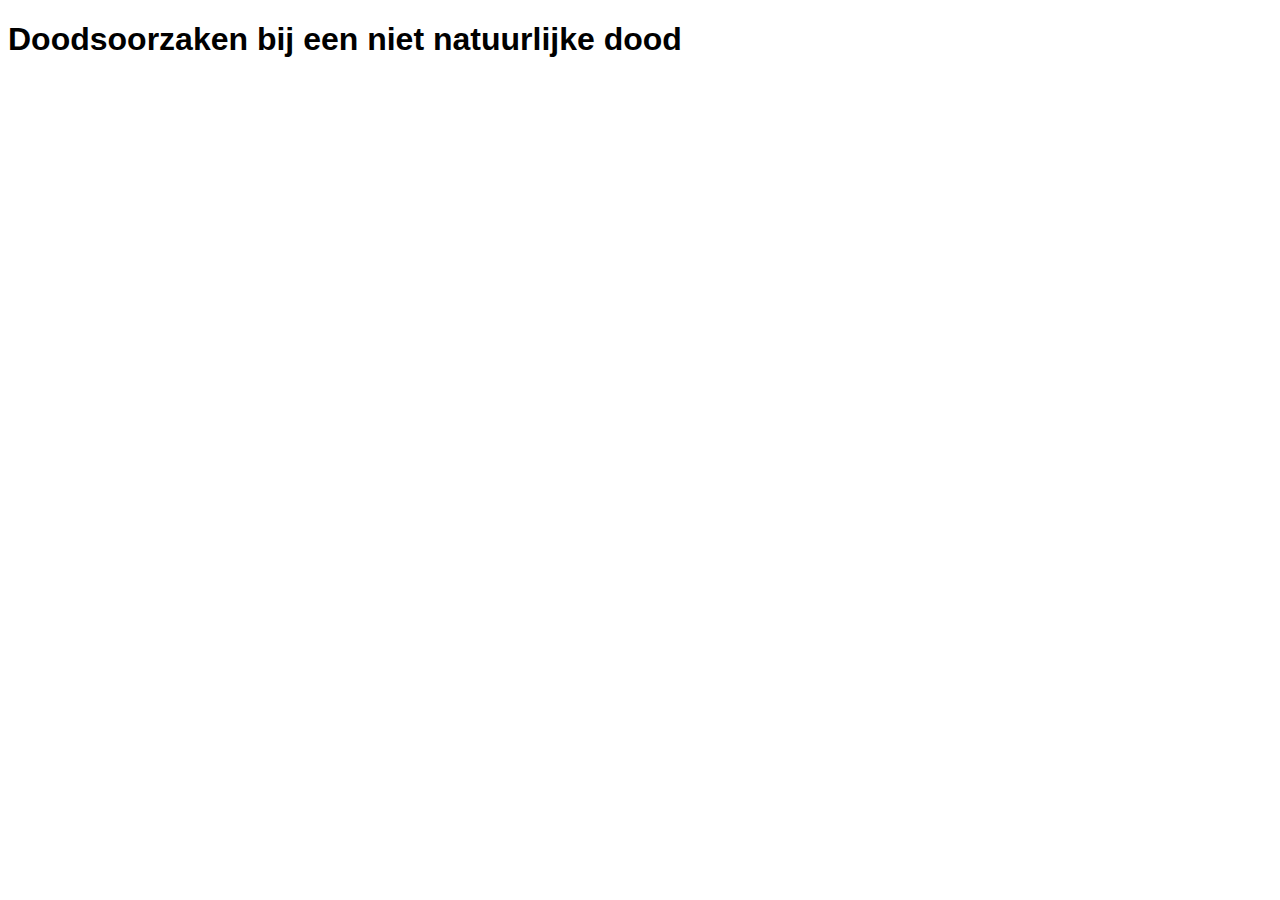
<file: Data programmeren/D3 Dood/index.html>
<!doctype html>
<html>
<head>
<meta charset="utf-8">
<title>Niet natuurlijke dood</title>
<style>

.node {
  fill: #ddd;
  stroke: #fff;
}

.label {
  font: 12px sans-serif;
  text-anchor: middle;
}

h1 {
	font-family: Tahoma, Geneva, sans-serif;
}

</style>
<script src="http://ajax.googleapis.com/ajax/libs/jquery/1.10.2/jquery.min.js" ></script>
<script src="http://baijs.nl/tinyscrollbar/js/jquery.tinyscrollbar.js"></script>
</head>

<body>
<h1>Doodsoorzaken bij een niet natuurlijke dood</h1>
<script src="http://d3js.org/d3.v3.min.js"></script>
<script type="text/javascript">
		var width = 10000,
			height = 500;
		
		var color = d3.scale.category10();
		
		var svg = d3.select("body").append("svg")
			.attr("width", width)
			.attr("height", height);
		
		var partition = d3.layout.partition()
			.size([width, height])
			.value(function(d) {  console.log(d.gegevens.Waarde); return d.gegevens.Waarde; });
	
		
		d3.json("dood.json", function(error, data) {
		  var nodes = partition.nodes(data);
			
		  svg.selectAll(".node")
			  .data(nodes)
			.enter().append("rect")
			  .attr("class", "node")
			  .attr("x", function(d) { return d.x; })
			  .attr("y", function(d) { return d.y; })
			  .attr("width", function(d) { return d.dx; })
			  .attr("height", function(d) { return d.dy; })
			  .style("fill", function(d, i) {  for(var key in nodes[i].gegevens) {
			
    var value = nodes[i].gegevens["Onderwerpen_3"];
	return color(value);
};   });
		
		  svg.selectAll(".label")
			  .data(nodes.filter(function(d) { return d.dx > 15; }))
			.enter().append("text")
			  .attr("class", "label")
			  .attr("dy", ".35em")
			  .attr("transform", function(d) { return "translate(" + (d.x + d.dx / 2) + "," + (d.y + d.dy / 2) + ")rotate(90)"; })
			  .text(function(d, i) { for(var key in nodes[i].gegevens) {
    var value = nodes[i].gegevens[key];
	if (key == "Onderwerpen_3") {
	return value;
	}
}; });

svg.selectAll(".label2")
			  .data(nodes.filter(function(d) { return d.dx > 30; }))
			.enter().append("text")
			  .attr("class", "label")
			  .attr("dy", "10em")
			  .attr("transform", function(d) { return "translate(" + (d.x + d.dx / 2) + "," + (d.y + d.dy / 2) + ")rotate(0)"; })
			  .text(function(d, i) { for(var key in nodes[i].gegevens) {
    var value = nodes[i].gegevens[key];
	if (key == "Perioden") {
	return value;
	}
}; });
$("svg rect:first-child").remove();

		});


		
</script>
</body>
</html>
</file>
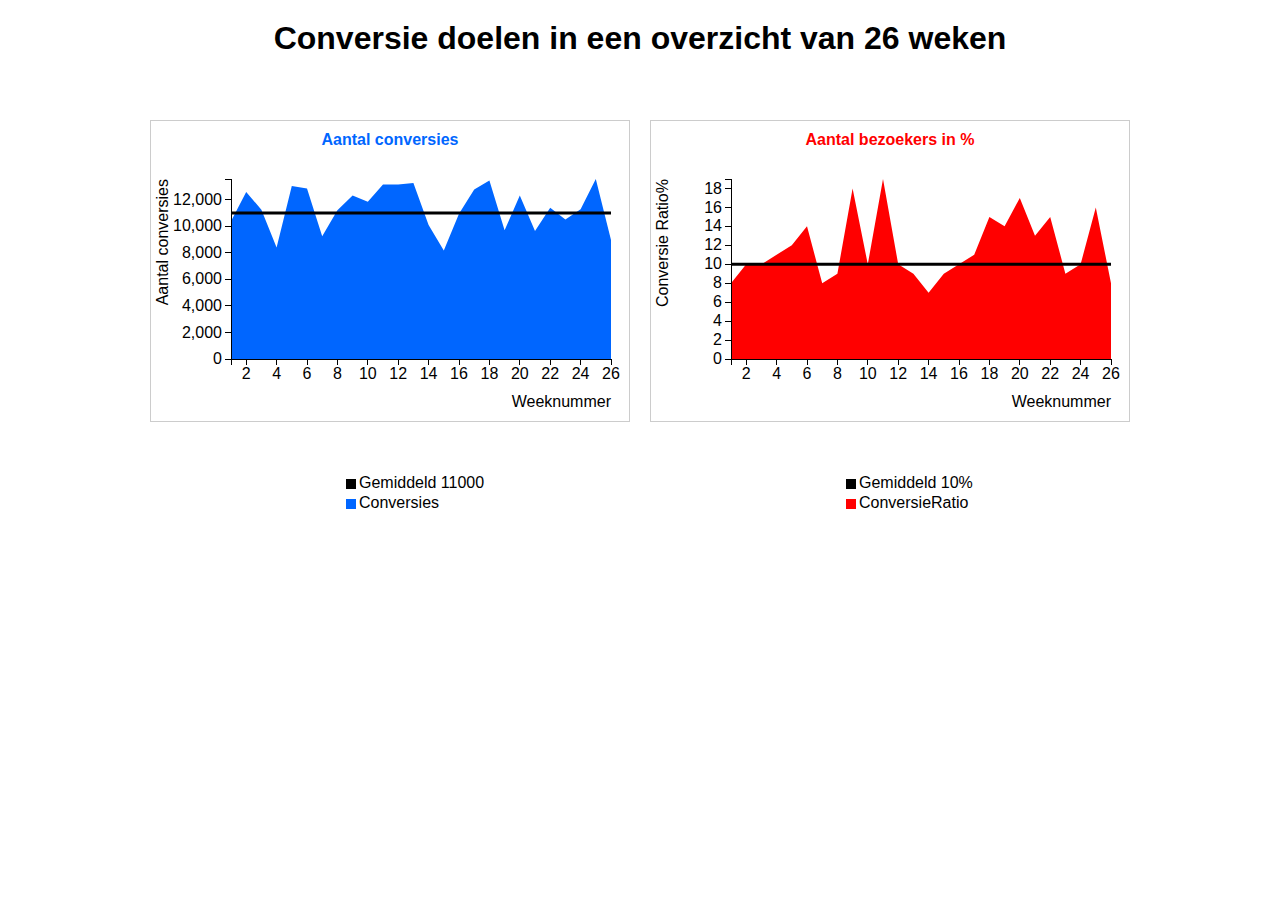
<file: Data programmeren/D3 Eindopdracht A/index.html>
<!DOCTYPE html PUBLIC "-//W3C//DTD XHTML 1.0 Transitional//EN" "http://www.w3.org/TR/xhtml1/DTD/xhtml1-transitional.dtd">
<html xmlns="http://www.w3.org/1999/xhtml">
<head>
<meta http-equiv="Content-Type" content="text/html; charset=utf-8" />
<title>3a Visualiseer Conversie Doelen</title>
<link rel="stylesheet" href="css/style.css">
<script src="js/d3.v3.min.js" charset="utf-8"></script>
<script src="js/jquery-1.10.2.min.js" charset="utf-8"></script>
<script src="js/script.js" charset="utf-8"></script>
</head>

<body>
<div id="container">
<div id="controls"><h1>Conversie doelen in een overzicht van 26 weken</h1></div>
<div id="aantal_conversies"><h1>Aantal conversies</h1><div id="conversies"></div></div>
<div id="aantal_bezoekers"><h1>Aantal bezoekers in %</h1><div id="bezoekers"></div></div>
</div>
</body>
</html>
</file>
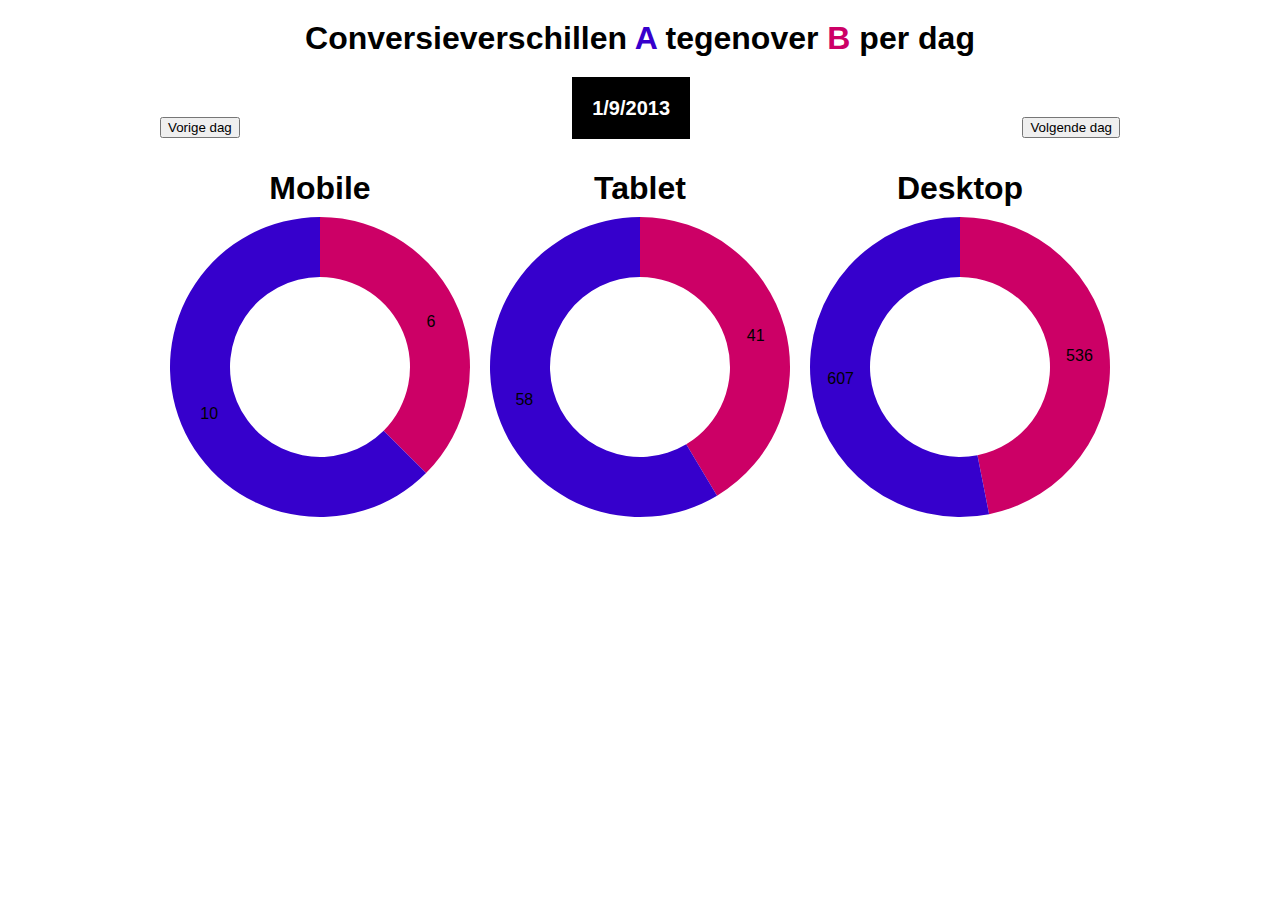
<file: Data programmeren/D3 Eindopdracht B/index.html>
<!DOCTYPE html PUBLIC "-//W3C//DTD XHTML 1.0 Transitional//EN" "http://www.w3.org/TR/xhtml1/DTD/xhtml1-transitional.dtd">
<html xmlns="http://www.w3.org/1999/xhtml">
<head>
<meta http-equiv="Content-Type" content="text/html; charset=utf-8" />
<title>3b Visualiseer A/B test data</title>
<link rel="stylesheet" href="css/style.css">
<script src="js/d3.v3.min.js" charset="utf-8"></script>
<script src="js/jquery-1.10.2.min.js" charset="utf-8"></script>
<script src="js/script.js" charset="utf-8"></script>
</head>

<body>
<div id="container">
<div id="controls"><h1>Conversieverschillen <span  style="color:#3600cc;">A</span> tegenover <span  style="color:#C06;">B</span> per dag</h1><div id="cc">
<button type="button" class="prev">Vorige dag</button>
<span class="day">1/9/2013</span>
<button type="button" class="next">Volgende dag</button>
</div>
</div>
<div id="mobile"><h1>Mobile</h1><div id="mobile_chart"></div></div>
<div id="tablet"><h1>Tablet</h1><div id="tablet_chart"></div></div>
<div id="desktop"><h1>Desktop</h1><div id="desktop_chart"></div></div>
</div>
</body>
</html>
</file>
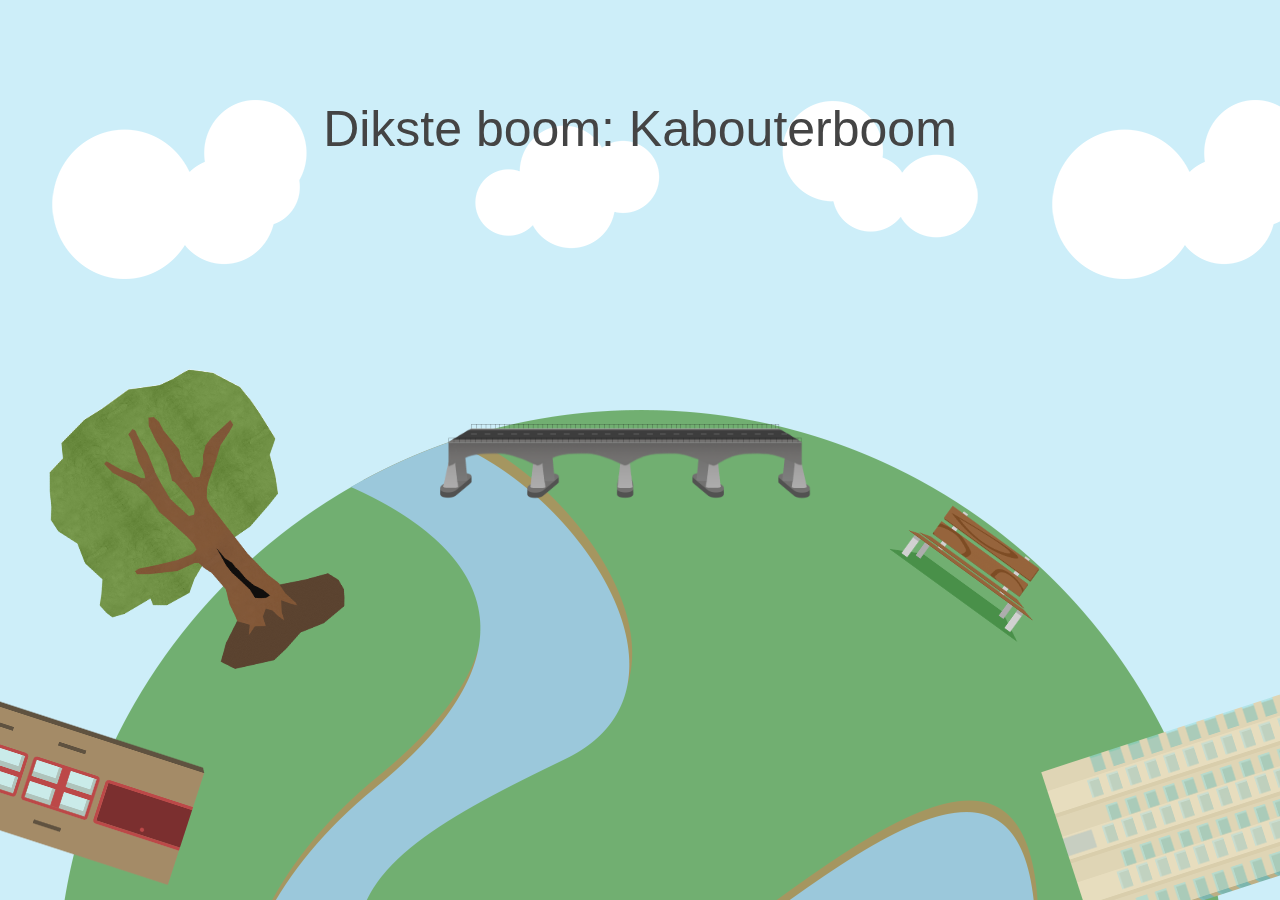
<file: Data verzamelen/Toeristische kaart/Techniek/____v2/index.html>
<!doctype html>
<head>
	<meta charset="utf-8">
	<title>Kaart</title>
	<meta name="description" content="">
	<meta name="author" content="">
	<link rel="stylesheet" href="css/style.css">
</head>
<body>
	<div class="container">
		<div class="clouds"></div>
		<div class="frame weather-clouds weather-cloudy"></div>
		<div class="frame weather-mist weather-unknown"></div>
		<div class="frame weather-rain weather-heavyRain"></div>
		<div class="frame weather-snow weather-storm"></div>
		<div class="frame weather-sun weather-sunny"></div>
		<div class="frame">
			<div class="title"></div>
			<div class="weather"></div>
			<div class="world">

				<div id="brug" class="part"></div>
				<div id="diksteBoom" class="part"></div>
				<div id="hoogsteGebouw" class="part"></div>
				<div id="kleinsteDorp" class="part"></div>
				<div id="laagstePlek" class="part"></div>
				<div id="molen" class="part"></div>
				<div id="oudsteHuis" class="part"></div>
				<div id="scheefsteToren" class="part"></div>
				<div id="smalsteHuis" class="part"></div>
				<div id="stilstePlek" class="part"></div>

			</div>
		</div>
	</div>
	<script src="js/jquery-2.0.3.min.js"></script>
	<script src="js/jquery-ui-1.10.3.min.js"></script>
	<script src="js/application.class.js"></script>
	<script src="js/script.js"></script>
</body>
</html>
</file>
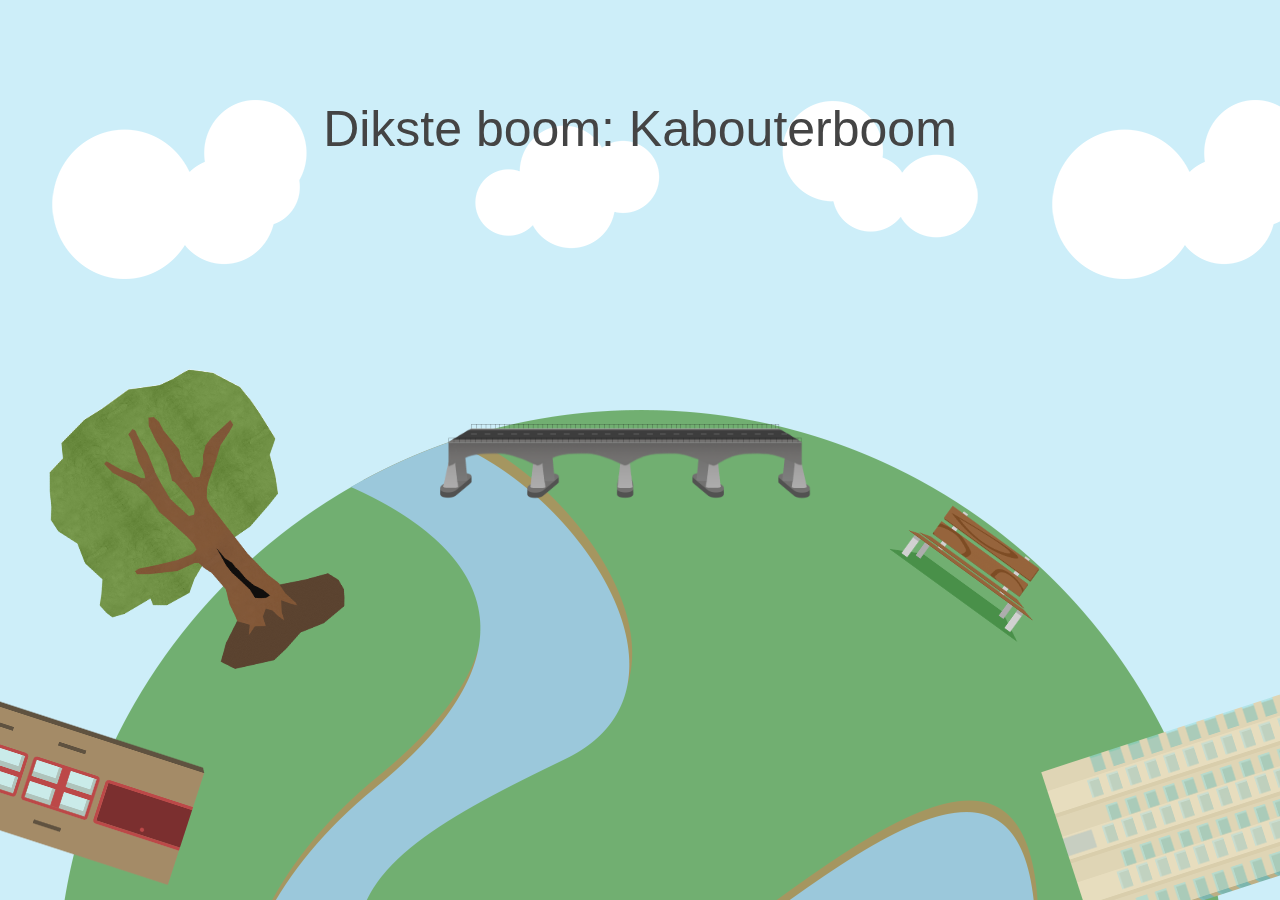
<file: Data verzamelen/Toeristische kaart/Techniek/___v2/index.html>
<!doctype html>
<head>
	<meta charset="utf-8">
	<title>Kaart</title>
	<meta name="description" content="">
	<meta name="author" content="">
	<link rel="stylesheet" href="css/style.css">
</head>
<body>
	<div class="container">
		<div class="clouds"></div>
		<div class="frame weather-clouds"></div>
		<div class="frame weather-mist"></div>
		<div class="frame weather-rain"></div>
		<div class="frame weather-snow"></div>
		<div class="frame weather-sun"></div>
		<div class="frame">
			<div class="title"></div>
			<div class="weather"></div>
			<div class="world">

				<div id="brug" class="part"></div>
				<div id="diksteBoom" class="part"></div>
				<div id="hoogsteGebouw" class="part"></div>
				<div id="kleinsteDorp" class="part"></div>
				<div id="laagstePlek" class="part"></div>
				<div id="molen" class="part"></div>
				<div id="oudsteHuis" class="part"></div>
				<div id="scheefsteToren" class="part"></div>
				<div id="smalsteHuis" class="part"></div>
				<div id="stilstePlek" class="part"></div>

			</div>
		</div>
	</div>
	<script src="js/jquery-2.0.3.min.js"></script>
	<script src="js/jquery-ui-1.10.3.min.js"></script>
	<script src="js/application.class.js"></script>
	<script src="js/script.js"></script>
</body>
</html>
</file>
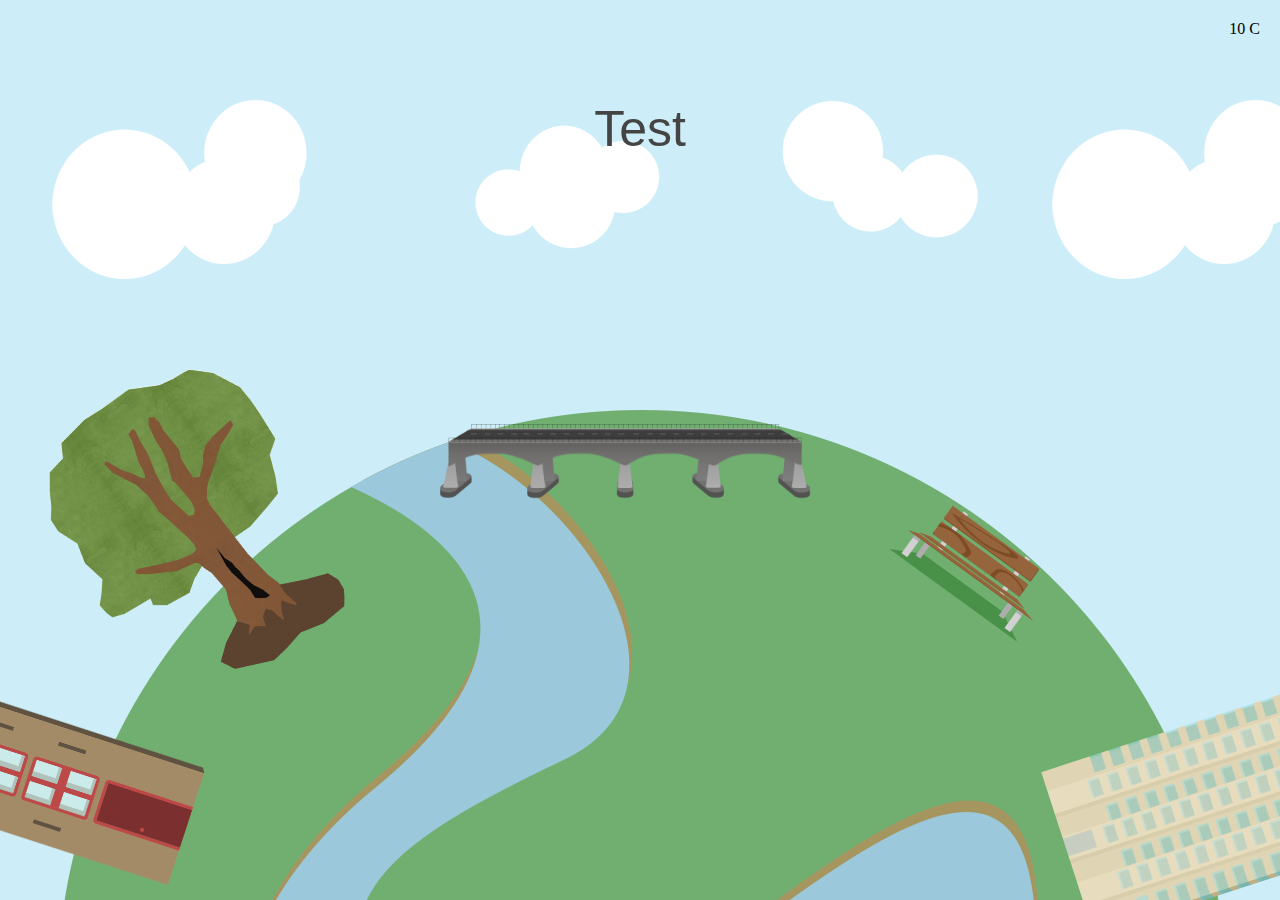
<file: Data verzamelen/Toeristische kaart/Techniek/__v2/index.html>
<!doctype html>
<head>
	<meta charset="utf-8">
	<title>Kaart</title>
	<meta name="description" content="">
	<meta name="author" content="">
	<link rel="stylesheet" href="css/style.css">
</head>
<body>
	<div class="container">
		<div class="clouds"></div>
		<div class="frame weather-clouds"></div>
		<div class="frame weather-mist"></div>
		<div class="frame weather-rain"></div>
		<div class="frame weather-snow"></div>
		<div class="frame weather-sun"></div>
		<div class="frame">
			<div class="title">Test</div>
			<div class="weather">10 C</div>
			<div class="world">

				<div id="brug" class="part"></div>
				<div id="diksteBoom" class="part"></div>
				<div id="hoogsteGebouw" class="part"></div>
				<div id="kleinsteDorp" class="part"></div>
				<div id="laagstePlek" class="part"></div>
				<div id="molen" class="part"></div>
				<div id="oudsteHuis" class="part"></div>
				<div id="scheefsteToren" class="part"></div>
				<div id="smalsteHuis" class="part"></div>
				<div id="stilstePlek" class="part"></div>

			</div>
		</div>
	</div>
	<script src="js/jquery-2.0.3.min.js"></script>
	<script src="js/jquery-ui-1.10.3.min.js"></script>
	<script src="js/data.js"></script> 
	<script src="js/application.class.js"></script>
	<script src="js/script.js"></script>
</body>
</html>
</file>
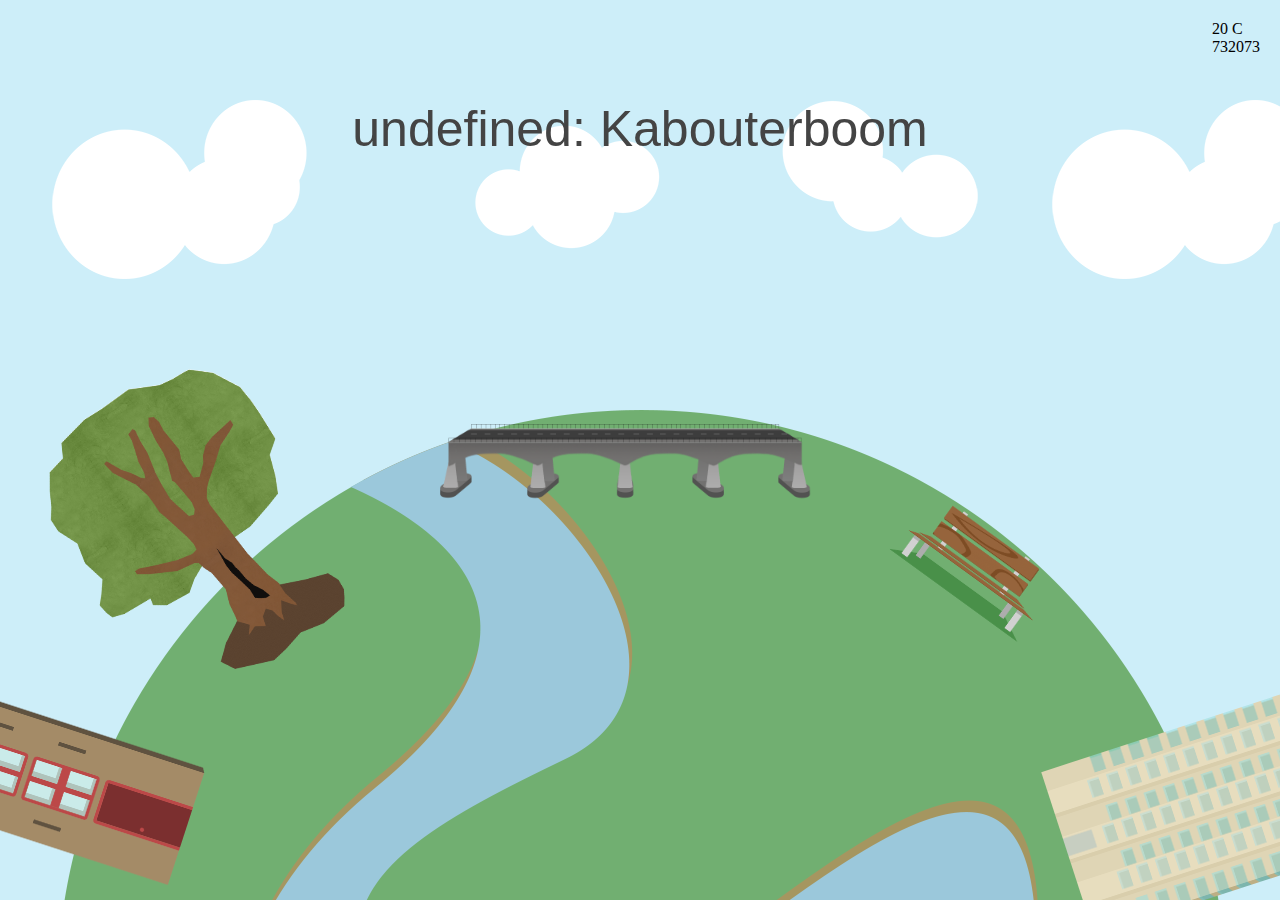
<file: Data verzamelen/Toeristische kaart/Techniek/_v2/index.html>
<!doctype html>
<head>
	<meta charset="utf-8">
	<title>Kaart</title>
	<meta name="description" content="">
	<meta name="author" content="">
	<link rel="stylesheet" href="css/style.css">
</head>
<body>
	<div class="container">
		<div class="clouds"></div>
		<div class="frame weather-clouds"></div>
		<div class="frame weather-mist"></div>
		<div class="frame weather-rain"></div>
		<div class="frame weather-snow"></div>
		<div class="frame weather-sun"></div>
		<div class="frame">
			<div class="title">Test</div>
			<div class="weather">10 C</div>
			<div class="world">

				<div id="brug" class="part"></div>
				<div id="diksteBoom" class="part"></div>
				<div id="hoogsteGebouw" class="part"></div>
				<div id="kleinsteDorp" class="part"></div>
				<div id="laagstePlek" class="part"></div>
				<div id="molen" class="part"></div>
				<div id="oudsteHuis" class="part"></div>
				<div id="scheefsteToren" class="part"></div>
				<div id="smalsteHuis" class="part"></div>
				<div id="stilstePlek" class="part"></div>

			</div>
		</div>
	</div>
	<script src="js/jquery-2.0.3.min.js"></script>
	<script src="js/jquery-ui-1.10.3.min.js"></script>
	<script src="js/application.class.js"></script>
	<script src="js/script.js"></script>
</body>
</html>
</file>
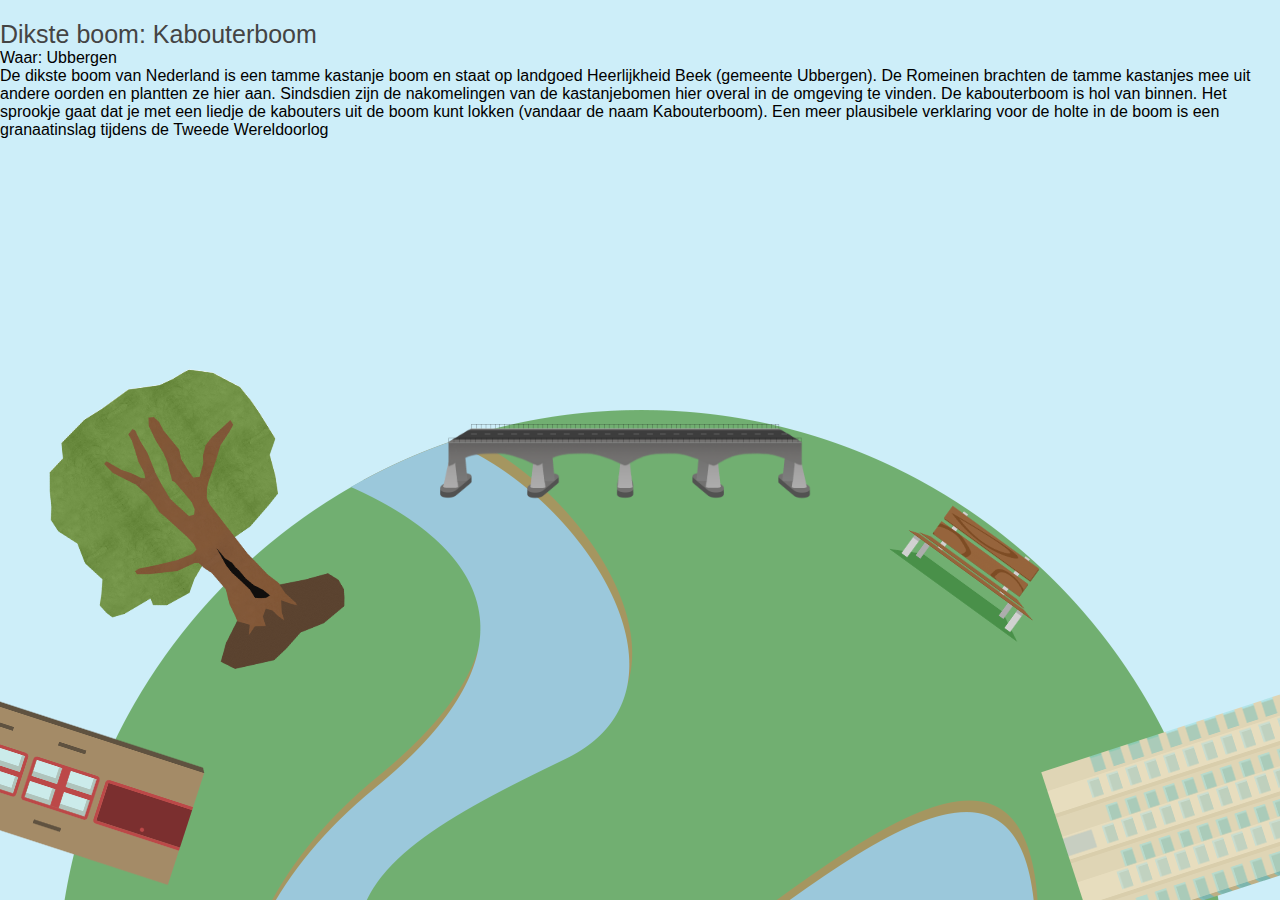
<file: Data verzamelen/Toeristische kaart/Techniek/_v3/index.html>
<!doctype html>
<head>
	<meta charset="utf-8">
	<title>Kaart</title>
	<meta name="description" content="">
	<meta name="author" content="">
	<link rel="stylesheet" href="css/style.css">
</head>
<body>
	<div class="container">
		<div class="clouds"></div>
		<div class="frame weather-clouds weather-cloudy"></div>
		<div class="frame weather-mist weather-unknown"></div>
		<div class="frame weather-rain weather-heavyRain"></div>
		<div class="frame weather-snow weather-storm"></div>
		<div class="frame weather-sun weather-sunny"></div>
		<div class="frame">
            <div class="information">
                <div class="title"></div>
                <div class="place"><span>Waar:</span></div>
                <div class="text"></div>
            </div>
			<div class="weather"></div>
			<div class="world">
				<div id="brug" class="part"></div>
				<div id="diksteBoom" class="part"></div>
				<div id="hoogsteGebouw" class="part"></div>
				<div id="kleinsteDorp" class="part"></div>
				<div id="laagstePlek" class="part"></div>
				<div id="molen" class="part"></div>
				<div id="oudsteHuis" class="part"></div>
				<div id="scheefsteToren" class="part"></div>
				<div id="smalsteHuis" class="part"></div>
				<div id="stilstePlek" class="part"></div>

			</div>
		</div>
	</div>
	<script src="js/jquery-2.0.3.min.js"></script>
	<script src="js/jquery-ui-1.10.3.min.js"></script>
	<script src="js/application.class.js"></script>
	<script src="js/script.js"></script>
</body>
</html>
</file>
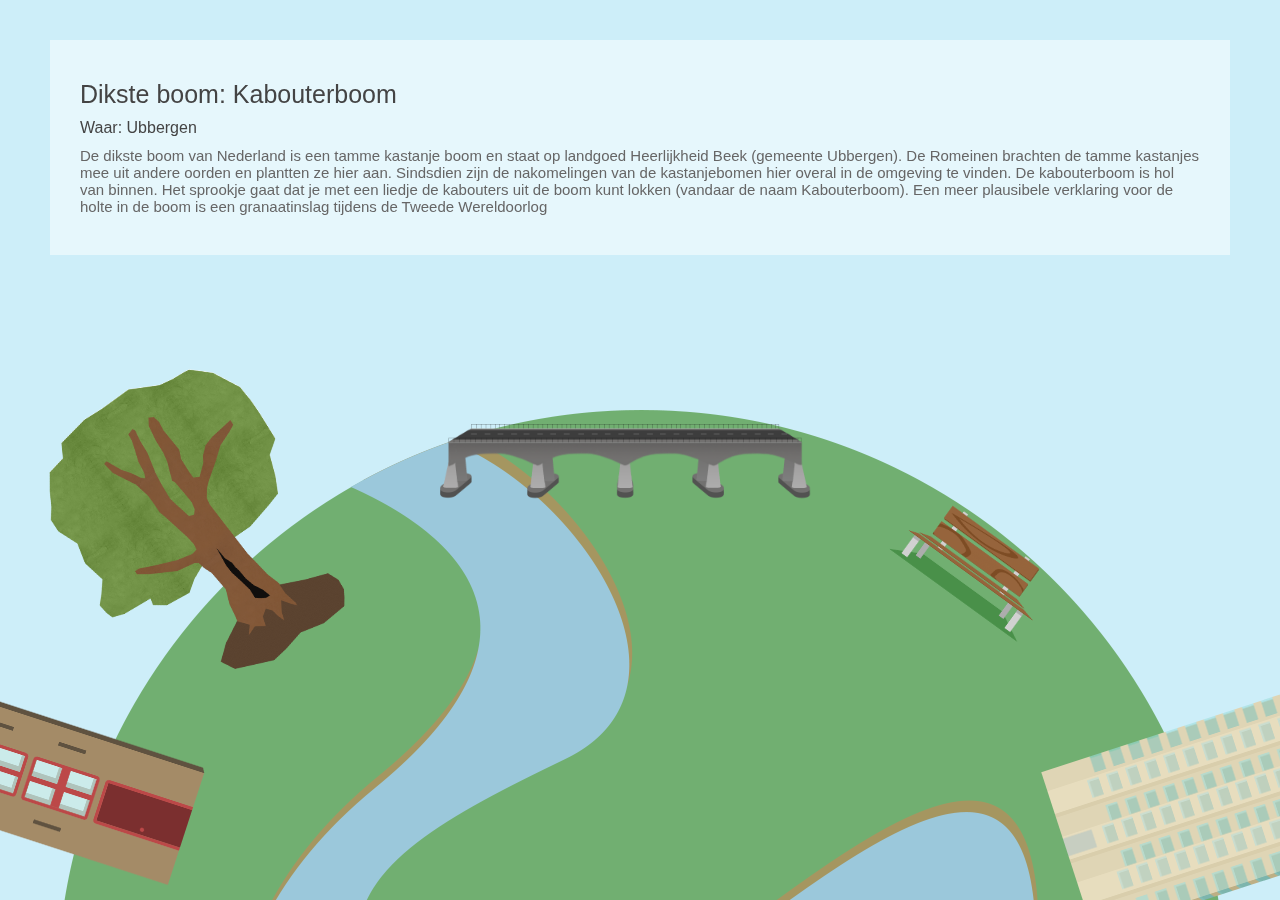
<file: Data verzamelen/Toeristische kaart/Techniek/v4/index.html>
<!doctype html>
<head>
	<meta charset="utf-8">
	<title>Kaart</title>
	<meta name="description" content="">
	<meta name="author" content="">
	<link rel="stylesheet" href="css/style.css">
</head>
<body>
	<div class="container">
		<div class="clouds"></div>
		<div class="frame weather-clouds weather-cloudy"></div>
		<div class="frame weather-mist weather-unknown"></div>
		<div class="frame weather-rain weather-heavyRain"></div>
		<div class="frame weather-snow weather-storm"></div>
		<div class="frame weather-sun weather-sunny"></div>
		<div class="frame">
            <div class="information">
				<div class="shape">
					<div class="title"></div>
					<div class="place"></div>
					<div class="text"></div>
					<div class="weather"></div>
				</div>
            </div>
			<div class="world">
				<div id="brug" class="part"></div>
				<div id="diksteBoom" class="part"></div>
				<div id="hoogsteGebouw" class="part"></div>
				<div id="kleinsteDorp" class="part"></div>
				<div id="laagstePlek" class="part"></div>
				<div id="molen" class="part"></div>
				<div id="oudsteHuis" class="part"></div>
				<div id="scheefsteToren" class="part"></div>
				<div id="smalsteHuis" class="part"></div>
				<div id="stilstePlek" class="part"></div>

			</div>
		</div>
	</div>
	<script src="js/jquery-2.0.3.min.js"></script>
	<script src="js/jquery-ui-1.10.3.min.js"></script>
	<script src="js/application.class.js"></script>
	<script src="js/script.js"></script>
</body>
</html>
</file>
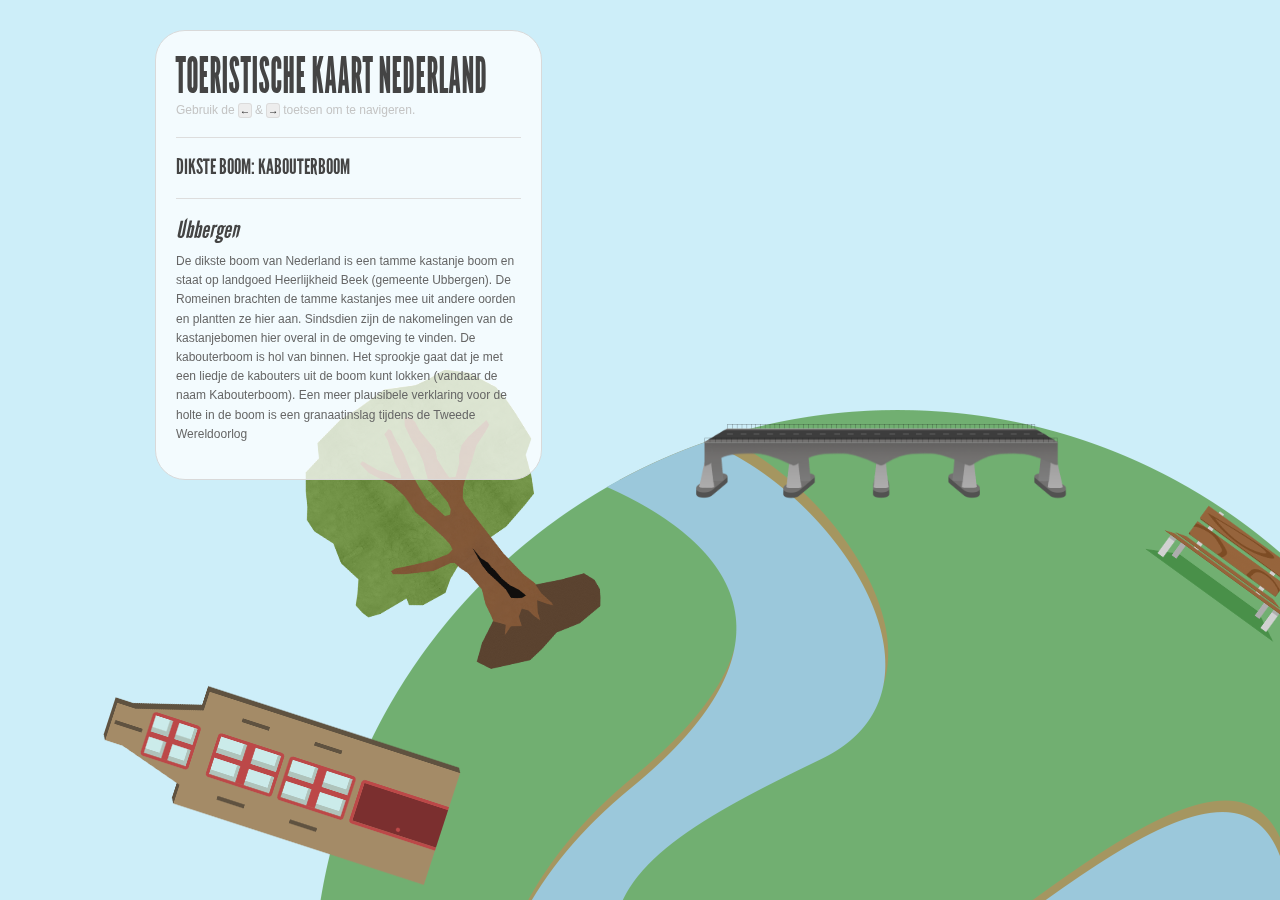
<file: Data verzamelen/Toeristische kaart/Techniek/v5/index.html>
<!DOCTYPE html>
<!--[if IE 8]>
<html class="no-js lt-ie9" lang="en"> <![endif]-->
<!--[if gt IE 8]><!-->
<html class="no-js" lang="en"> <!--<![endif]-->

<head>
    <meta charset="utf-8">
    <title>Toeristische kaart Nederland | Data</title>

    <meta name="description" content="">
    <meta name="keywords" content="">
    <meta name="HandheldFriendly" content="True">
    <meta name="MobileOptimized" content="320">
    <meta name="viewport" content="width=device-width, initial-scale=1, maximum-scale=1, user-scalable=no"/>
    <meta http-equiv="cleartype" content="on">

    <!-- iOS -->
    <meta name="apple-mobile-web-app-capable" content="yes">
    <meta name="apple-mobile-web-app-status-bar-style" content="black">
    <meta name="apple-mobile-web-app-title" content="Kaart">

    <!-- iPhone -->
    <link href="img/touch/apple-touch-icon-57x57-precomposed.png" sizes="57x57" rel="apple-touch-icon">
    <link href="img/startup/startup.png"
          media="(device-width: 320px) and (device-height: 480px)
                    and (-webkit-device-pixel-ratio: 1)"
          rel="apple-touch-startup-image">

    <!-- iPhone (Retina) -->
    <link href="img/touch/apple-touch-icon-114x114-precomposed.png" sizes="114x114" rel="apple-touch-icon">
    <link href="img/startup/startup-retina.png"
          media="(device-width: 320px) and (device-height: 480px)
                    and (-webkit-device-pixel-ratio: 2)"
          rel="apple-touch-startup-image">

    <!-- iPhone (Retina) iOS 7 -->
    <link rel="apple-touch-icon" href="img/touch/apple-touch-icon-120x120-precomposed.png" sizes="120x120">

    <!-- iPhone 5 -->
    <link href="img/startup/startup-retina-4in.png"
          media="(device-width: 320px) and (device-height: 568px)
                    and (-webkit-device-pixel-ratio: 2)"
          rel="apple-touch-startup-image">

    <!-- iPad -->
    <link href="img/touch/apple-touch-icon-72x72-precomposed.png" sizes="72x72" rel="apple-touch-icon">
    <link href="img/startup/startup-tablet-portrait.png"
          media="(device-width: 768px) and (device-height: 1024px)
                    and (orientation: portrait)
                    and (-webkit-device-pixel-ratio: 1)"
          rel="apple-touch-startup-image">
    <link href="img/startup/startup-tablet-landscape.png"
          media="(device-width: 768px) and (device-height: 1024px)
                    and (orientation: landscape)
                    and (-webkit-device-pixel-ratio: 1)"
          rel="apple-touch-startup-image">

    <!-- iPad iOS 7 -->
    <link rel="apple-touch-icon" href="img/touch/apple-touch-icon-76x76-precomposed.png" sizes="76x76">

    <!-- iPad (Retina) -->
    <link href="img/touch/apple-touch-icon-144x144-precomposed.png"
          sizes="144x144"
          rel="apple-touch-icon">
    <link href="img/startup/startup-tablet-portrait-retina.png"
          media="(device-width: 768px) and (device-height: 1024px)
                    and (orientation: portrait)
                    and (-webkit-device-pixel-ratio: 2)"
          rel="apple-touch-startup-image">
    <link href="img/startup/startup-tablet-landscape-retina.png"
          media="(device-width: 768px) and (device-height: 1024px)
                    and (orientation: landscape)
                    and (-webkit-device-pixel-ratio: 2)"
          rel="apple-touch-startup-image">

    <!-- iPad (Retina) iOS 7 -->
    <link rel="apple-touch-icon" href="img/touch/apple-touch-icon-152x152-precomposed.png" sizes="152x152">


    <!--<link rel="apple-touch-startup-image" href="img/startup/startup.png"/>-->
    <link rel="shortcut icon" href="favicon.ico" type="image/x-icon">


    <!-- Tile icon for Win8 (144x144 + tile color) -->
    <meta name="msapplication-TileImage" content="img/touch/apple-touch-icon-144x144-precomposed.png">
    <meta name="msapplication-TileColor" content="#222222">

    <link rel="stylesheet" href="css/normalize.css">
    <link rel="stylesheet" href="css/foundation.css">
    <link rel="stylesheet" href="css/style.css">

    <script src="js/custom.modernizr.js"></script>
</head>
<body>
<div class="container">
    <div class="clouds"></div>

    <div class="frame weather-clouds weather-cloudy"></div>
    <div class="frame weather-mist weather-unknown"></div>
    <div class="frame weather-rain weather-heavyRain"></div>
    <div class="frame weather-snow weather-storm"></div>
    <div class="frame weather-sun weather-sunny"></div>
    <div class="frame">

        <div class="row">

            <div class="large-5 columns">

                <div class="panel">
                    <div class="row">
                        <div class="small-12 columns">
                            <h1>Toeristische kaart Nederland</h1>
                            <span style="color:#c4c4c4; font-size:12px;">Gebruik de <kbd>&#8592;</kbd> & <kbd>&#8594;</kbd> toetsen om te navigeren.</span>
                        </div>
                    </div>
                    <div class="row">
                        <div class="small-12 columns">
                            <hr>
                        </div>
                    </div>
                    <div class="row">


                        <div class="small-10 columns">
                            <div class="title"></div>
                        </div>
                        <div class="small-2 columns">
                            <div class="weather">

                            </div>
                        </div>

                    </div>
                    <div class="row">
                        <div class="small-12 columns">
                            <hr>
                        </div>
                    </div>

                    <div class="row">
                        <div class="small-12 columns">
                            <div class="place"></div>
                            <p class="text"></p>
                        </div>
                    </div>
                </div>
            </div>
        </div>

        <div class="world">
            <div id="brug" class="part"></div>
            <div id="diksteBoom" class="part"></div>
            <div id="hoogsteGebouw" class="part"></div>
            <div id="kleinsteDorp" class="part"></div>
            <div id="laagstePlek" class="part"></div>
            <div id="molen" class="part"></div>
            <div id="oudsteHuis" class="part"></div>
            <div id="scheefsteToren" class="part"></div>
            <div id="smalsteHuis" class="part"></div>
            <div id="stilstePlek" class="part"></div>

        </div>
    </div>
</div>
<script src="js/jquery-2.0.3.min.js"></script>
<script src="js/jquery-ui-1.10.3.min.js"></script>
<script src="js/foundation.min.js"></script>
<script src="js/application.class.js"></script>
<script src="js/script.js"></script>
</body>
</html>
</file>
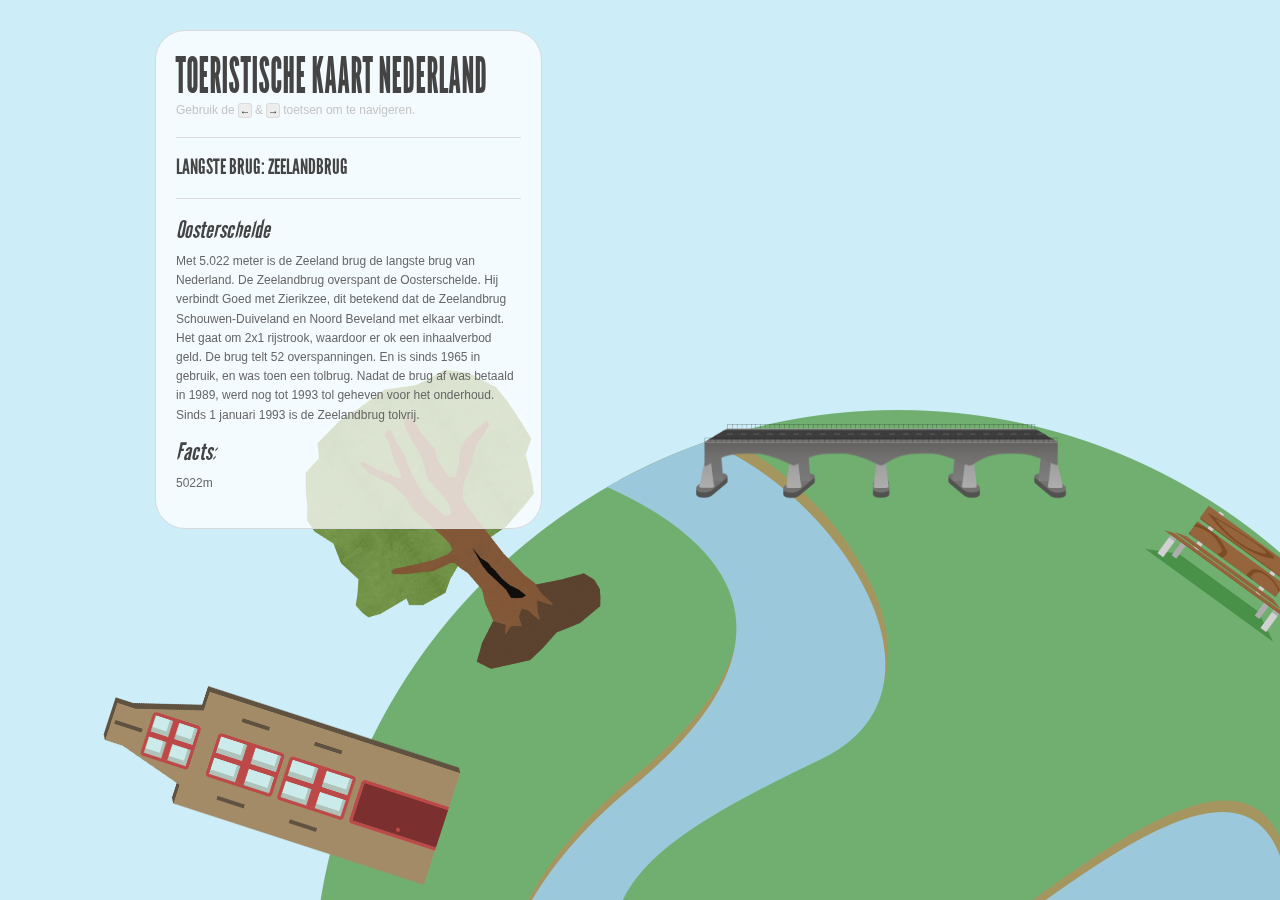
<file: Data verzamelen/Toeristische kaart/Techniek/v6/index.html>
<!DOCTYPE html>
<!--[if IE 8]>
<html class="no-js lt-ie9" lang="en"> <![endif]-->
<!--[if gt IE 8]><!-->
<html class="no-js" lang="en"> <!--<![endif]-->

<head>
    <meta charset="utf-8">
    <title>Toeristische kaart Nederland | Data</title>

    <meta name="description" content="">
    <meta name="keywords" content="">
    <meta name="HandheldFriendly" content="True">
    <meta name="MobileOptimized" content="320">
    <meta name="viewport" content="width=device-width, initial-scale=1, maximum-scale=1, user-scalable=no"/>
    <meta http-equiv="cleartype" content="on">

    <!-- iOS -->
    <meta name="apple-mobile-web-app-capable" content="yes">
    <meta name="apple-mobile-web-app-status-bar-style" content="black">
    <meta name="apple-mobile-web-app-title" content="Kaart">

    <!-- iPhone -->
    <link href="img/touch/apple-touch-icon-57x57-precomposed.png" sizes="57x57" rel="apple-touch-icon">
    <link href="img/startup/startup.png"
          media="(device-width: 320px) and (device-height: 480px)
                    and (-webkit-device-pixel-ratio: 1)"
          rel="apple-touch-startup-image">

    <!-- iPhone (Retina) -->
    <link href="img/touch/apple-touch-icon-114x114-precomposed.png" sizes="114x114" rel="apple-touch-icon">
    <link href="img/startup/startup-retina.png"
          media="(device-width: 320px) and (device-height: 480px)
                    and (-webkit-device-pixel-ratio: 2)"
          rel="apple-touch-startup-image">

    <!-- iPhone (Retina) iOS 7 -->
    <link rel="apple-touch-icon" href="img/touch/apple-touch-icon-120x120-precomposed.png" sizes="120x120">

    <!-- iPhone 5 -->
    <link href="img/startup/startup-retina-4in.png"
          media="(device-width: 320px) and (device-height: 568px)
                    and (-webkit-device-pixel-ratio: 2)"
          rel="apple-touch-startup-image">

    <!-- iPad -->
    <link href="img/touch/apple-touch-icon-72x72-precomposed.png" sizes="72x72" rel="apple-touch-icon">
    <link href="img/startup/startup-tablet-portrait.png"
          media="(device-width: 768px) and (device-height: 1024px)
                    and (orientation: portrait)
                    and (-webkit-device-pixel-ratio: 1)"
          rel="apple-touch-startup-image">
    <link href="img/startup/startup-tablet-landscape.png"
          media="(device-width: 768px) and (device-height: 1024px)
                    and (orientation: landscape)
                    and (-webkit-device-pixel-ratio: 1)"
          rel="apple-touch-startup-image">

    <!-- iPad iOS 7 -->
    <link rel="apple-touch-icon" href="img/touch/apple-touch-icon-76x76-precomposed.png" sizes="76x76">

    <!-- iPad (Retina) -->
    <link href="img/touch/apple-touch-icon-144x144-precomposed.png"
          sizes="144x144"
          rel="apple-touch-icon">
    <link href="img/startup/startup-tablet-portrait-retina.png"
          media="(device-width: 768px) and (device-height: 1024px)
                    and (orientation: portrait)
                    and (-webkit-device-pixel-ratio: 2)"
          rel="apple-touch-startup-image">
    <link href="img/startup/startup-tablet-landscape-retina.png"
          media="(device-width: 768px) and (device-height: 1024px)
                    and (orientation: landscape)
                    and (-webkit-device-pixel-ratio: 2)"
          rel="apple-touch-startup-image">

    <!-- iPad (Retina) iOS 7 -->
    <link rel="apple-touch-icon" href="img/touch/apple-touch-icon-152x152-precomposed.png" sizes="152x152">


    <!--<link rel="apple-touch-startup-image" href="img/startup/startup.png"/>-->
    <link rel="shortcut icon" href="favicon.ico" type="image/x-icon">


    <!-- Tile icon for Win8 (144x144 + tile color) -->
    <meta name="msapplication-TileImage" content="img/touch/apple-touch-icon-144x144-precomposed.png">
    <meta name="msapplication-TileColor" content="#222222">

    <link rel="stylesheet" href="css/normalize.css">
    <link rel="stylesheet" href="css/foundation.css">
    <link rel="stylesheet" href="css/style.css">

    <script src="js/custom.modernizr.js"></script>
</head>
<body>
<div class="container">
    <div class="clouds"></div>

    <div class="frame weather-clouds weather-cloudy"></div>
    <div class="frame weather-mist weather-unknown"></div>
    <div class="frame weather-rain weather-heavyRain"></div>
    <div class="frame weather-snow weather-storm"></div>
    <div class="frame weather-sun weather-sunny"></div>
    <div class="frame">

        <div class="row">

            <div class="large-5 columns">

                <div class="panel">
                    <div class="row">
                        <div class="small-12 columns">
                            <h1>Toeristische kaart Nederland</h1>
                            <span style="color:#c4c4c4; font-size:12px;">Gebruik de <kbd>&#8592;</kbd> & <kbd>&#8594;</kbd> toetsen om te navigeren.</span>
                        </div>
                    </div>
                    <div class="row">
                        <div class="small-12 columns">
                            <hr>
                        </div>
                    </div>
                    <div class="row">


                        <div class="small-10 columns">
                            <div class="title"></div>
                        </div>
                        <div class="small-2 columns">
                            <div class="weather">

                            </div>
                        </div>

                    </div>
                    <div class="row">
                        <div class="small-12 columns">
                            <hr>
                        </div>
                    </div>

                    <div class="row">
                        <div class="small-12 columns">
                            <div class="place"></div>
                            <p class="text"></p>
                        </div>
                    </div>
                    <div class="row">
                        <div class="small-12 columns">
                            <div class="facts">Facts:</div>
                            <p class="fact-text"></p>
                        </div>
                    </div>
                </div>
            </div>
        </div>

        <div class="world">
            <div id="brug" class="part"></div>
            <div id="diksteBoom" class="part"></div>
            <div id="hoogsteGebouw" class="part"></div>
            <div id="kleinsteDorp" class="part"></div>
            <div id="laagstePlek" class="part"></div>
            <div id="molen" class="part"></div>
            <div id="oudsteHuis" class="part"></div>
            <div id="scheefsteToren" class="part"></div>
            <div id="smalsteHuis" class="part"></div>
            <div id="stilstePlek" class="part"></div>

        </div>
    </div>
</div>
<script src="js/jquery-2.0.3.min.js"></script>
<script src="js/jquery-ui-1.10.3.min.js"></script>
<script src="js/foundation.min.js"></script>
<script src="js/application.class.js"></script>
<script src="js/script.js"></script>
</body>
</html>
</file>
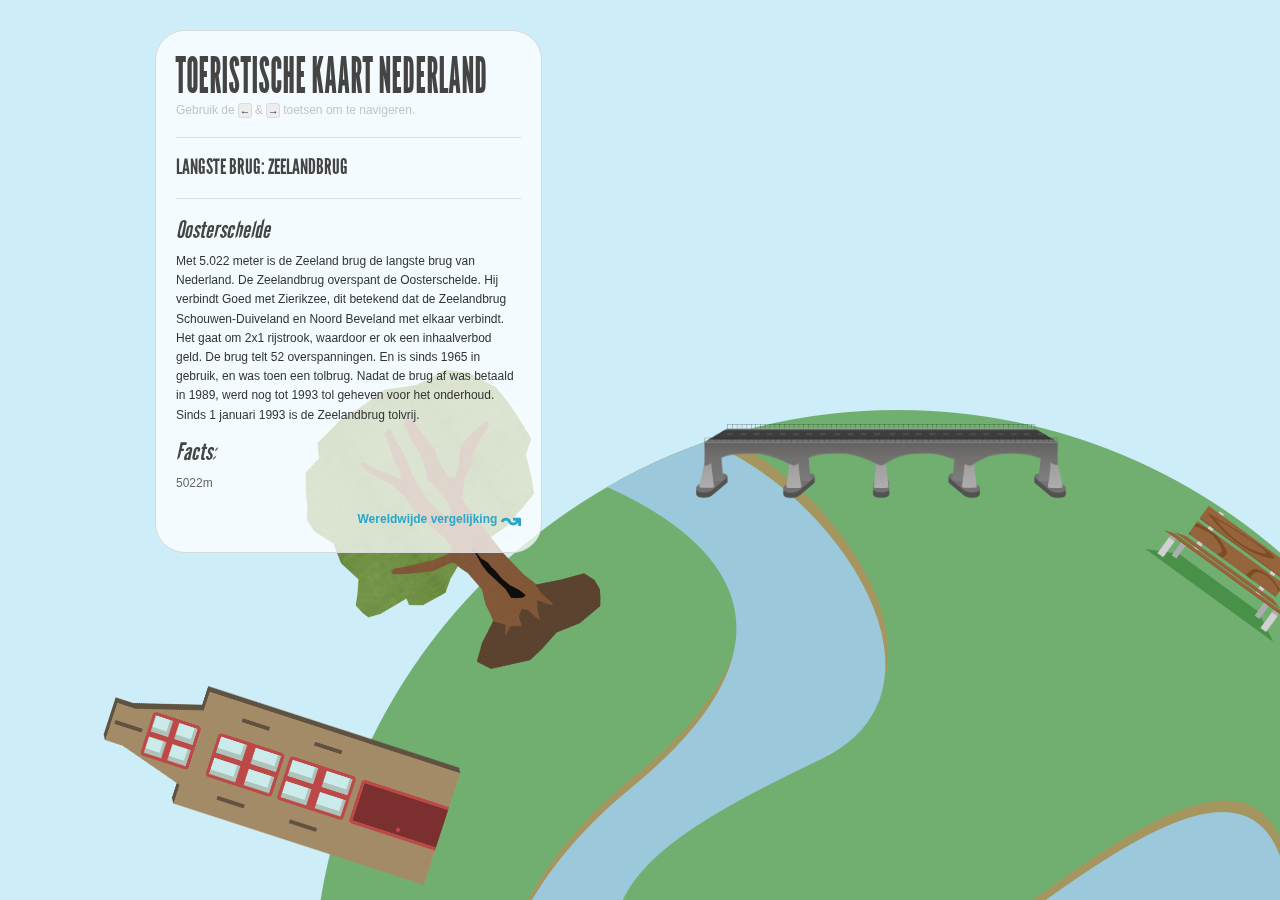
<file: Data verzamelen/Toeristische kaart/Techniek/v7/index.html>
<!DOCTYPE html>
<!--[if IE 8]>
<html class="no-js lt-ie9" lang="en"> <![endif]-->
<!--[if gt IE 8]><!-->
<html class="no-js" lang="en"> <!--<![endif]-->

<head>
    <meta charset="utf-8">
    <title>Toeristische kaart Nederland | Data</title>

    <meta name="description" content="">
    <meta name="keywords" content="">
    <meta name="HandheldFriendly" content="True">
    <meta name="MobileOptimized" content="320">
    <meta name="viewport" content="width=device-width, initial-scale=1, maximum-scale=1, user-scalable=no"/>
    <meta http-equiv="cleartype" content="on">

    <!-- iOS -->
    <meta name="apple-mobile-web-app-capable" content="yes">
    <meta name="apple-mobile-web-app-status-bar-style" content="black">
    <meta name="apple-mobile-web-app-title" content="Kaart">

    <!-- iPhone -->
    <link href="img/touch/apple-touch-icon-57x57-precomposed.png" sizes="57x57" rel="apple-touch-icon">
    <link href="img/startup/startup.png"
          media="(device-width: 320px) and (device-height: 480px)
                    and (-webkit-device-pixel-ratio: 1)"
          rel="apple-touch-startup-image">

    <!-- iPhone (Retina) -->
    <link href="img/touch/apple-touch-icon-114x114-precomposed.png" sizes="114x114" rel="apple-touch-icon">
    <link href="img/startup/startup-retina.png"
          media="(device-width: 320px) and (device-height: 480px)
                    and (-webkit-device-pixel-ratio: 2)"
          rel="apple-touch-startup-image">

    <!-- iPhone (Retina) iOS 7 -->
    <link rel="apple-touch-icon" href="img/touch/apple-touch-icon-120x120-precomposed.png" sizes="120x120">

    <!-- iPhone 5 -->
    <link href="img/startup/startup-retina-4in.png"
          media="(device-width: 320px) and (device-height: 568px)
                    and (-webkit-device-pixel-ratio: 2)"
          rel="apple-touch-startup-image">

    <!-- iPad -->
    <link href="img/touch/apple-touch-icon-72x72-precomposed.png" sizes="72x72" rel="apple-touch-icon">
    <link href="img/startup/startup-tablet-portrait.png"
          media="(device-width: 768px) and (device-height: 1024px)
                    and (orientation: portrait)
                    and (-webkit-device-pixel-ratio: 1)"
          rel="apple-touch-startup-image">
    <link href="img/startup/startup-tablet-landscape.png"
          media="(device-width: 768px) and (device-height: 1024px)
                    and (orientation: landscape)
                    and (-webkit-device-pixel-ratio: 1)"
          rel="apple-touch-startup-image">

    <!-- iPad iOS 7 -->
    <link rel="apple-touch-icon" href="img/touch/apple-touch-icon-76x76-precomposed.png" sizes="76x76">

    <!-- iPad (Retina) -->
    <link href="img/touch/apple-touch-icon-144x144-precomposed.png"
          sizes="144x144"
          rel="apple-touch-icon">
    <link href="img/startup/startup-tablet-portrait-retina.png"
          media="(device-width: 768px) and (device-height: 1024px)
                    and (orientation: portrait)
                    and (-webkit-device-pixel-ratio: 2)"
          rel="apple-touch-startup-image">
    <link href="img/startup/startup-tablet-landscape-retina.png"
          media="(device-width: 768px) and (device-height: 1024px)
                    and (orientation: landscape)
                    and (-webkit-device-pixel-ratio: 2)"
          rel="apple-touch-startup-image">

    <!-- iPad (Retina) iOS 7 -->
    <link rel="apple-touch-icon" href="img/touch/apple-touch-icon-152x152-precomposed.png" sizes="152x152">


    <!--<link rel="apple-touch-startup-image" href="img/startup/startup.png"/>-->
    <link rel="shortcut icon" href="favicon.ico" type="image/x-icon">


    <!-- Tile icon for Win8 (144x144 + tile color) -->
    <meta name="msapplication-TileImage" content="img/touch/apple-touch-icon-144x144-precomposed.png">
    <meta name="msapplication-TileColor" content="#222222">

    <link rel="stylesheet" href="css/normalize.css">
    <link rel="stylesheet" href="css/foundation.css">
    <link rel="stylesheet" href="css/style.css">

    <script src="js/custom.modernizr.js"></script>
</head>
<body>
<div class="container">
    <div class="clouds"></div>

    <div class="frame weather-clouds weather-cloudy"></div>
    <div class="frame weather-mist weather-unknown"></div>
    <div class="frame weather-rain weather-heavyRain"></div>
    <div class="frame weather-snow weather-storm"></div>
    <div class="frame weather-sun weather-sunny"></div>
    <div class="frame">

        <div class="row">

            <div class="large-5 columns">
                <div class="panel">
                    <div class="row">
                        <div class="small-12 columns">
                            <h1>Toeristische kaart Nederland</h1>
                            <span style="color:#c4c4c4; font-size:12px;">Gebruik de <kbd>&#8592;</kbd> & <kbd>&#8594;</kbd> toetsen om te navigeren.</span>
                        </div>
                    </div>
                    <div class="row">
                        <div class="small-12 columns">
                            <hr>
                        </div>
                    </div>
                    <div class="row">


                        <div class="small-10 columns">
                            <div class="title"></div>
                        </div>
                        <div class="small-2 columns">
                            <div class="weather">

                            </div>
                        </div>

                    </div>
                    <div class="row">
                        <div class="small-12 columns">
                            <hr>
                        </div>
                    </div>

                    <div class="row">
                        <div class="small-12 columns">
                            <div class="place"></div>
                            <p class="text"></p>
                        </div>
                    </div>
                    <div class="row">
                        <div class="small-12 columns">
                            <div class="facts">Facts:</div>
                            <p class="fact-text"></p>
                        </div>
                    </div>
                    <div class="row">
                        <div class="small-12 columns">
                            <a href="#" id="slide_comp">Wereldwijde vergelijking  <span>&#8605;</span></a>
                        </div>
                    </div>
                </div>
            </div>
            <div class="large-5 columns">
                <div class="panel comp">
                    <div class="row">
                        <div class="small-12 columns">
                            <h1>Wereldwijde vergelijking:</h1>
                        </div>
                    </div>
                    <div class="row">
                        <div class="small-12 columns">
                            <hr>
                        </div>
                    </div>
                    <div class="row">


                        <div class="small-10 columns">
                            <div class="comp_title"></div>
                        </div>
                        <div class="small-2 columns">
                            <div class="comp_weather">

                            </div>
                        </div>

                    </div>
                    <div class="row">
                        <div class="small-12 columns">
                            <hr>
                        </div>
                    </div>

                    <div class="row">
                        <div class="small-12 columns">
                            <div class="comp_place"></div>
                            <p class="comp_text"></p>
                        </div>
                    </div>
                    <div class="row">
                        <div class="small-12 columns">
                            <div class="facts">Facts:</div>
                            <p class="comp_fact-text"></p>
                        </div>
                    </div>
                </div>
            </div>
        </div>

        <div class="world">
            <div id="brug" class="part"></div>
            <div id="diksteBoom" class="part"></div>
            <div id="hoogsteGebouw" class="part"></div>
            <div id="kleinsteDorp" class="part"></div>
            <div id="laagstePlek" class="part"></div>
            <div id="molen" class="part"></div>
            <div id="oudsteHuis" class="part"></div>
            <div id="scheefsteToren" class="part"></div>
            <div id="smalsteHuis" class="part"></div>
            <div id="stilstePlek" class="part"></div>

        </div>
    </div>
</div>
<script src="js/jquery-2.0.3.min.js"></script>
<script src="js/jquery-ui-1.10.3.min.js"></script>
<script src="js/foundation.min.js"></script>
<script src="js/application.class.js"></script>
<script src="js/script.js"></script>
</body>
</html>
</file>
<file: Data programmeren/D3 Eindopdracht A/css/style.css>
*, body {
	margin:0;
	font-family:Arial, Helvetica, sans-serif;
}
#aantal_conversies > h1 {
	font-size:16px;
	font-family:Arial, Helvetica, sans-serif;
	margin:10px;
	color:#06F;
}
.axis path,
.axis line {
  fill: none;
  stroke: #000;
  shape-rendering: crispEdges;
}

.linee {
				stroke: black;
				stroke-width: 3;
				fill: none;
			}
#aantal_bezoekers > h1 {
	font-size:16px;
	font-family:Arial, Helvetica, sans-serif;
	margin:10px;
	color:#F00;
}
#container {
	text-align:center;
	width:980px;
	margin-left:auto;
	margin-right:auto;
}
#controls {
	width:100%;
	height:100px;
}
#controls > h1 {
	margin-top:20px;
}
#aantal_conversies {
	float:left;
	width:478px;
	height:300px;
	border:1px solid #CCC;
	
}

#aantal_bezoekers {
	float:right;
	width:478px;
	margin-left:20px;
	height:300px;
	border:1px solid #CCC;
}
</file>
<file: Data programmeren/D3 Eindopdracht B/css/style.css>
*, body {
	margin:0;
	font-family:Arial, Helvetica, sans-serif;
}

#container {
	text-align:center;
	width:960px;
	margin-left:auto;
	margin-right:auto;
}
button {
	margin-top:20px;
}
#controls {
	width:100%;
	height:150px;
}
#controls > h1 {
	margin-top:20px;
	margin-bottom:20px;
}
#mobile {
	width:320px;
	height:320px;
	float:left;
	display:inline;
}
#tablet {
	width:320px;
	height:320px;
	display:inline;
	float:left;
}
#desktop {
	width:320px;
	height:320px;
	float:right;
	display:inline;
}
.prev{
	float:left;
}
.next{
	float:right;
}
#cc {
	margin-top:20px;
	height:200px;
	padding-top:20px;
}
.day {
	font-size:20px;
	background: #000;
	padding:20px;
	color:#FFF;
	font-weight:bolder;
	margin-top:20px;
}
.wit {
	color:white;
}
</file>
<file: Data verzamelen/Toeristische kaart/Techniek/____v2/css/style.css>
* {
	padding: 0;
	margin: 0;
	border: 0;
}

body
{
	background: #cdeef9;
}
.container
{
}
.container .frame
{
	position: absolute;
	width: 100%;
	height: 100%;
	overflow: hidden;
	background-position: 0px 0px;
	-webkit-background-size: cover;
	-moz-background-size: cover;
	-o-background-size: cover;
	background-size: cover;
}

.container .clouds {
	position: absolute;
	width: 100%;
	height: 100%;
	overflow: hidden;
	background-image: url('../img/clouds.png');
	background-repeat: repeat-x;
	background-position: 0px 100px;
	-webkit-animation: clouds 60s linear infinite;
}
.container .frame .title
{
	margin-top: 100px;
	color: #444;
	font-size: 50px;
	font-family: Helvetica, Arial, sans-serif;
	text-align: center;
}
.container .frame .world
{
	position: absolute;
	top: -250px;
	left: 50%;
	margin: 0 0 0 -1250px;
	width: 2500px;
	height: 2500px;
	background: url('../img/world.png') no-repeat;
	background-size: contain;
	transform: rotate(0deg);
}
@-webkit-keyframes clouds
{
  0%    { background-position: 0px 100px; }
  100%  { background-position: 1000px 100px; }
}

.part {
	position: absolute;
}

#brug {
	background: url('../img/brug.png') no-repeat;
	background-size: 20%;
	width: 1920px;
	height: 1080px;
	top: 550px;
	left: 1050px;
}

#diksteBoom {
	background: url('../img/dikste boom.png') no-repeat;
	background-size: 30%;
	width: 1920px;
	height: 1080px;
	top: 150px;
	left: 610px;
	transform: rotate(324deg);
	-webkit-transform:rotate(324deg);
	-moz-transform:rotate(324deg);
}

#hoogsteGebouw {
	background: url('../img/hoogste-gebouw.png') no-repeat;
	background-size: 40%;
	width: 430px;
	height: 1080px;
	top: 720px;
	left: 1400px;
	transform: rotate(72deg);
	-webkit-transform:rotate(72deg);
	-moz-transform:rotate(72deg);
}

#kleinsteDorp {
	background: url('../img/kleinste dorp.png') no-repeat;
	background-size: 20%;
	width: 1920px;
	height: 1080px;
	top: 1400px;
	left: 200px;
	transform: rotate(108deg);
	-webkit-transform:rotate(108deg);
	-moz-transform:rotate(108deg);
}

#laagstePlek {
	background: url('../img/laagste plek.png') no-repeat;
	background-size: 20%;
	width: 1920px;
	height: 1080px;
	top: 1200px;
	left: -100px;
	transform: rotate(144deg);
	-webkit-transform:rotate(144deg);
	-moz-transform:rotate(144deg);
}

#molen {
	background: url('../img/molen.png') no-repeat;
	background-size: 20%;
	width: 1920px;
	height: 1080px;
	top: 900px;
	left: -400px;
	transform: rotate(180deg);
	-webkit-transform:rotate(180deg);
	-moz-transform:rotate(180deg);
}

#oudsteHuis {
	background: url('../img/oudste stenen huis.png') no-repeat;
	background-size: 20%;
	width: 1920px;
	height: 1080px;
	top: 430px;
	left: -340px;
	transform: rotate(216deg);
	-webkit-transform:rotate(216deg);
	-moz-transform:rotate(216deg);
}

#scheefsteToren {
	background: url('../img/scheeftste-toren.png') no-repeat;
	background-size: 35%;
	width: 350px;
	height: 898px;
	top: 900px;
	left: 740px;
	transform: rotate(252deg);
	-webkit-transform:rotate(252deg);
	-moz-transform:rotate(252deg);
}

#smalsteHuis {
	background: url('../img/smalste-huis.png') no-repeat;
	background-size: 35%;
	width: 350px;
	height: 898px;
	top: 550px;
	left: 750px;
	transform: rotate(288deg);
	-webkit-transform:rotate(288deg);
	-moz-transform:rotate(288deg);
}

#stilstePlek {
	background: url('../img/stilste plek.png') no-repeat;
	background-size: 45%;
	width: 350px;
	height: 898px;
	top: 750px;
	left: 1250px;
	transform: rotate(36deg);
	-webkit-transform:rotate(36deg);
	-moz-transform:rotate(36deg);
}

.weather {
	position: absolute;
	top: 0;
	right: 0;
	margin: 0;
	padding: 20px;
}

.weather-rain {
	display: none;
	background-image: url('http://openclipart.org/image/800px/svg_to_png/172572/rain.png');
}

.weather-sun {
	display: none;
	background-image: url('../img/sun.png');

}

.weather-snow {
	display: none;
	background-image: url('http://fc09.deviantart.net/fs71/f/2012/250/f/f/stock___snow_png_lavender_by_jassy2012-d5duocn.png');
}

.weather-mist {
	display: none;
	background-image: url('http://images1.wikia.nocookie.net/__cb20130618143531/runescape/images/a/ab/Mist.png');

}

.weather-clouds {
	display: none;
	background-image: url('http://www.chasewittdesign.com/main/static/site_media/graphics/bg-clouds.png');
}
</file>
<file: Data verzamelen/Toeristische kaart/Techniek/___v2/css/style.css>
* {
	padding: 0;
	margin: 0;
	border: 0;
}

body
{
	background: #cdeef9;
}
.container
{
}
.container .frame
{
	position: absolute;
	width: 100%;
	height: 100%;
	overflow: hidden;
	background-position: 0px 0px;
	-webkit-background-size: cover;
	-moz-background-size: cover;
	-o-background-size: cover;
	background-size: cover;
}

.container .clouds {
	position: absolute;
	width: 100%;
	height: 100%;
	overflow: hidden;
	background-image: url('../img/clouds.png');
	background-repeat: repeat-x;
	background-position: 0px 100px;
	-webkit-animation: clouds 60s linear infinite;
}
.container .frame .title
{
	margin-top: 100px;
	color: #444;
	font-size: 50px;
	font-family: Helvetica, Arial, sans-serif;
	text-align: center;
}
.container .frame .world
{
	position: absolute;
	top: -250px;
	left: 50%;
	margin: 0 0 0 -1250px;
	width: 2500px;
	height: 2500px;
	background: url('../img/world.png') no-repeat;
	background-size: contain;
	transform: rotate(0deg);
}
@-webkit-keyframes clouds
{
  0%    { background-position: 0px 100px; }
  100%  { background-position: 1000px 100px; }
}

.part {
	position: absolute;
}

#brug {
	background: url('../img/brug.png') no-repeat;
	background-size: 20%;
	width: 1920px;
	height: 1080px;
	top: 550px;
	left: 1050px;
}

#diksteBoom {
	background: url('../img/dikste boom.png') no-repeat;
	background-size: 30%;
	width: 1920px;
	height: 1080px;
	top: 150px;
	left: 610px;
	transform: rotate(324deg);
	-webkit-transform:rotate(324deg);
	-moz-transform:rotate(324deg);
}

#hoogsteGebouw {
	background: url('../img/hoogste-gebouw.png') no-repeat;
	background-size: 40%;
	width: 430px;
	height: 1080px;
	top: 720px;
	left: 1400px;
	transform: rotate(72deg);
	-webkit-transform:rotate(72deg);
	-moz-transform:rotate(72deg);
}

#kleinsteDorp {
	background: url('../img/kleinste dorp.png') no-repeat;
	background-size: 20%;
	width: 1920px;
	height: 1080px;
	top: 1400px;
	left: 200px;
	transform: rotate(108deg);
	-webkit-transform:rotate(108deg);
	-moz-transform:rotate(108deg);
}

#laagstePlek {
	background: url('../img/laagste plek.png') no-repeat;
	background-size: 20%;
	width: 1920px;
	height: 1080px;
	top: 1200px;
	left: -100px;
	transform: rotate(144deg);
	-webkit-transform:rotate(144deg);
	-moz-transform:rotate(144deg);
}

#molen {
	background: url('../img/molen.png') no-repeat;
	background-size: 20%;
	width: 1920px;
	height: 1080px;
	top: 900px;
	left: -400px;
	transform: rotate(180deg);
	-webkit-transform:rotate(180deg);
	-moz-transform:rotate(180deg);
}

#oudsteHuis {
	background: url('../img/oudste stenen huis.png') no-repeat;
	background-size: 20%;
	width: 1920px;
	height: 1080px;
	top: 430px;
	left: -340px;
	transform: rotate(216deg);
	-webkit-transform:rotate(216deg);
	-moz-transform:rotate(216deg);
}

#scheefsteToren {
	background: url('../img/scheeftste-toren.png') no-repeat;
	background-size: 35%;
	width: 350px;
	height: 898px;
	top: 900px;
	left: 740px;
	transform: rotate(252deg);
	-webkit-transform:rotate(252deg);
	-moz-transform:rotate(252deg);
}

#smalsteHuis {
	background: url('../img/smalste-huis.png') no-repeat;
	background-size: 35%;
	width: 350px;
	height: 898px;
	top: 550px;
	left: 750px;
	transform: rotate(288deg);
	-webkit-transform:rotate(288deg);
	-moz-transform:rotate(288deg);
}

#stilstePlek {
	background: url('../img/stilste plek.png') no-repeat;
	background-size: 45%;
	width: 350px;
	height: 898px;
	top: 750px;
	left: 1250px;
	transform: rotate(36deg);
	-webkit-transform:rotate(36deg);
	-moz-transform:rotate(36deg);
}

.weather {
	position: absolute;
	top: 0;
	right: 0;
	margin: 0;
	padding: 20px;
}

.weather-rain {
	display: none;
	background-image: url('http://openclipart.org/image/800px/svg_to_png/172572/rain.png');
}

.weather-sun {
	display: none;
	background-image: url('../img/sun.png');

}

.weather-snow {
	display: none;
	background-image: url('http://fc09.deviantart.net/fs71/f/2012/250/f/f/stock___snow_png_lavender_by_jassy2012-d5duocn.png');
}

.weather-mist {
	display: none;
	background-image: url('http://images1.wikia.nocookie.net/__cb20130618143531/runescape/images/a/ab/Mist.png');

}

.weather-clouds {
	display: none;
	background-image: url('http://www.chasewittdesign.com/main/static/site_media/graphics/bg-clouds.png');
}
</file>
<file: Data verzamelen/Toeristische kaart/Techniek/__v2/css/style.css>
* {
	padding: 0;
	margin: 0;
	border: 0;
}

body
{
	background: #cdeef9;
}
.container
{
}
.container .frame
{
	position: absolute;
	width: 100%;
	height: 100%;
	overflow: hidden;
	background-position: 0px 0px;
	-webkit-background-size: cover;
	-moz-background-size: cover;
	-o-background-size: cover;
	background-size: cover;
}

.container .clouds {
	position: absolute;
	width: 100%;
	height: 100%;
	overflow: hidden;
	background-image: url('../img/clouds.png');
	background-repeat: repeat-x;
	background-position: 0px 100px;
	-webkit-animation: clouds 60s linear infinite;
}
.container .frame .title
{
	margin-top: 100px;
	color: #444;
	font-size: 50px;
	font-family: Helvetica, Arial, sans-serif;
	text-align: center;
}
.container .frame .world
{
	position: absolute;
	top: -250px;
	left: 50%;
	margin: 0 0 0 -1250px;
	width: 2500px;
	height: 2500px;
	background: url('../img/world.png') no-repeat;
	background-size: contain;
	transform: rotate(0deg);
}
@-webkit-keyframes clouds
{
  0%    { background-position: 0px 100px; }
  100%  { background-position: 1000px 100px; }
}

.part {
	position: absolute;
}

#brug {
	background: url('../img/brug.png') no-repeat;
	background-size: 20%;
	width: 1920px;
	height: 1080px;
	top: 550px;
	left: 1050px;
}

#diksteBoom {
	background: url('../img/dikste boom.png') no-repeat;
	background-size: 30%;
	width: 1920px;
	height: 1080px;
	top: 150px;
	left: 610px;
	transform: rotate(324deg);
	-webkit-transform:rotate(324deg);
	-moz-transform:rotate(324deg);
}

#hoogsteGebouw {
	background: url('../img/hoogste-gebouw.png') no-repeat;
	background-size: 40%;
	width: 430px;
	height: 1080px;
	top: 720px;
	left: 1400px;
	transform: rotate(72deg);
	-webkit-transform:rotate(72deg);
	-moz-transform:rotate(72deg);
}

#kleinsteDorp {
	background: url('../img/kleinste dorp.png') no-repeat;
	background-size: 20%;
	width: 1920px;
	height: 1080px;
	top: 1400px;
	left: 200px;
	transform: rotate(108deg);
	-webkit-transform:rotate(108deg);
	-moz-transform:rotate(108deg);
}

#laagstePlek {
	background: url('../img/laagste plek.png') no-repeat;
	background-size: 20%;
	width: 1920px;
	height: 1080px;
	top: 1200px;
	left: -100px;
	transform: rotate(144deg);
	-webkit-transform:rotate(144deg);
	-moz-transform:rotate(144deg);
}

#molen {
	background: url('../img/molen.png') no-repeat;
	background-size: 20%;
	width: 1920px;
	height: 1080px;
	top: 900px;
	left: -400px;
	transform: rotate(180deg);
	-webkit-transform:rotate(180deg);
	-moz-transform:rotate(180deg);
}

#oudsteHuis {
	background: url('../img/oudste stenen huis.png') no-repeat;
	background-size: 20%;
	width: 1920px;
	height: 1080px;
	top: 430px;
	left: -340px;
	transform: rotate(216deg);
	-webkit-transform:rotate(216deg);
	-moz-transform:rotate(216deg);
}

#scheefsteToren {
	background: url('../img/scheeftste-toren.png') no-repeat;
	background-size: 35%;
	width: 350px;
	height: 898px;
	top: 900px;
	left: 740px;
	transform: rotate(252deg);
	-webkit-transform:rotate(252deg);
	-moz-transform:rotate(252deg);
}

#smalsteHuis {
	background: url('../img/smalste-huis.png') no-repeat;
	background-size: 35%;
	width: 350px;
	height: 898px;
	top: 550px;
	left: 750px;
	transform: rotate(288deg);
	-webkit-transform:rotate(288deg);
	-moz-transform:rotate(288deg);
}

#stilstePlek {
	background: url('../img/stilste plek.png') no-repeat;
	background-size: 45%;
	width: 350px;
	height: 898px;
	top: 750px;
	left: 1250px;
	transform: rotate(36deg);
	-webkit-transform:rotate(36deg);
	-moz-transform:rotate(36deg);
}

.weather {
	position: absolute;
	top: 0;
	right: 0;
	margin: 0;
	padding: 20px;
}

.weather-rain {
	display: none;
	background-image: url('http://openclipart.org/image/800px/svg_to_png/172572/rain.png');
}

.weather-sun {
	display: none;
	background-image: url('../img/sun.png');

}

.weather-snow {
	display: none;
	background-image: url('http://fc09.deviantart.net/fs71/f/2012/250/f/f/stock___snow_png_lavender_by_jassy2012-d5duocn.png');
}

.weather-mist {
	display: none;
	background-image: url('http://images1.wikia.nocookie.net/__cb20130618143531/runescape/images/a/ab/Mist.png');

}

.weather-clouds {
	display: none;
	background-image: url('http://www.chasewittdesign.com/main/static/site_media/graphics/bg-clouds.png');
}
</file>
<file: Data verzamelen/Toeristische kaart/Techniek/_v2/css/style.css>
* {
	padding: 0;
	margin: 0;
	border: 0;
}

body
{
	background: #cdeef9;
}
.container
{
}
.container .frame
{
	position: absolute;
	width: 100%;
	height: 100%;
	overflow: hidden;
	background-position: 0px 0px;
	-webkit-background-size: cover;
	-moz-background-size: cover;
	-o-background-size: cover;
	background-size: cover;
}

.container .clouds {
	position: absolute;
	width: 100%;
	height: 100%;
	overflow: hidden;
	background-image: url('../img/clouds.png');
	background-repeat: repeat-x;
	background-position: 0px 100px;
	-webkit-animation: clouds 60s linear infinite;
}
.container .frame .title
{
	margin-top: 100px;
	color: #444;
	font-size: 50px;
	font-family: Helvetica, Arial, sans-serif;
	text-align: center;
}
.container .frame .world
{
	position: absolute;
	top: -250px;
	left: 50%;
	margin: 0 0 0 -1250px;
	width: 2500px;
	height: 2500px;
	background: url('../img/world.png') no-repeat;
	background-size: contain;
	transform: rotate(0deg);
}
@-webkit-keyframes clouds
{
  0%    { background-position: 0px 100px; }
  100%  { background-position: 1000px 100px; }
}

.part {
	position: absolute;
}

#brug {
	background: url('../img/brug.png') no-repeat;
	background-size: 20%;
	width: 1920px;
	height: 1080px;
	top: 550px;
	left: 1050px;
}

#diksteBoom {
	background: url('../img/dikste boom.png') no-repeat;
	background-size: 30%;
	width: 1920px;
	height: 1080px;
	top: 150px;
	left: 610px;
	transform: rotate(324deg);
	-webkit-transform:rotate(324deg);
	-moz-transform:rotate(324deg);
}

#hoogsteGebouw {
	background: url('../img/hoogste-gebouw.png') no-repeat;
	background-size: 40%;
	width: 430px;
	height: 1080px;
	top: 720px;
	left: 1400px;
	transform: rotate(72deg);
	-webkit-transform:rotate(72deg);
	-moz-transform:rotate(72deg);
}

#kleinsteDorp {
	background: url('../img/kleinste dorp.png') no-repeat;
	background-size: 20%;
	width: 1920px;
	height: 1080px;
	top: 1400px;
	left: 200px;
	transform: rotate(108deg);
	-webkit-transform:rotate(108deg);
	-moz-transform:rotate(108deg);
}

#laagstePlek {
	background: url('../img/laagste plek.png') no-repeat;
	background-size: 20%;
	width: 1920px;
	height: 1080px;
	top: 1200px;
	left: -100px;
	transform: rotate(144deg);
	-webkit-transform:rotate(144deg);
	-moz-transform:rotate(144deg);
}

#molen {
	background: url('../img/molen.png') no-repeat;
	background-size: 20%;
	width: 1920px;
	height: 1080px;
	top: 900px;
	left: -400px;
	transform: rotate(180deg);
	-webkit-transform:rotate(180deg);
	-moz-transform:rotate(180deg);
}

#oudsteHuis {
	background: url('../img/oudste stenen huis.png') no-repeat;
	background-size: 20%;
	width: 1920px;
	height: 1080px;
	top: 430px;
	left: -340px;
	transform: rotate(216deg);
	-webkit-transform:rotate(216deg);
	-moz-transform:rotate(216deg);
}

#scheefsteToren {
	background: url('../img/scheeftste-toren.png') no-repeat;
	background-size: 35%;
	width: 350px;
	height: 898px;
	top: 900px;
	left: 740px;
	transform: rotate(252deg);
	-webkit-transform:rotate(252deg);
	-moz-transform:rotate(252deg);
}

#smalsteHuis {
	background: url('../img/smalste-huis.png') no-repeat;
	background-size: 35%;
	width: 350px;
	height: 898px;
	top: 550px;
	left: 750px;
	transform: rotate(288deg);
	-webkit-transform:rotate(288deg);
	-moz-transform:rotate(288deg);
}

#stilstePlek {
	background: url('../img/stilste plek.png') no-repeat;
	background-size: 45%;
	width: 350px;
	height: 898px;
	top: 750px;
	left: 1250px;
	transform: rotate(36deg);
	-webkit-transform:rotate(36deg);
	-moz-transform:rotate(36deg);
}

.weather {
	position: absolute;
	top: 0;
	right: 0;
	margin: 0;
	padding: 20px;
}

.weather-rain {
	display: none;
	background-image: url('http://openclipart.org/image/800px/svg_to_png/172572/rain.png');
}

.weather-sun {
	display: none;
	background-image: url('../img/sun.png');

}

.weather-snow {
	display: none;
	background-image: url('http://fc09.deviantart.net/fs71/f/2012/250/f/f/stock___snow_png_lavender_by_jassy2012-d5duocn.png');
}

.weather-mist {
	display: none;
	background-image: url('http://images1.wikia.nocookie.net/__cb20130618143531/runescape/images/a/ab/Mist.png');

}

.weather-clouds {
	display: none;
	background-image: url('http://www.chasewittdesign.com/main/static/site_media/graphics/bg-clouds.png');
}
</file>
<file: Data verzamelen/Toeristische kaart/Techniek/_v3/css/style.css>
* {
	padding: 0;
	margin: 0;
	border: 0;
}

body
{
	background: #cdeef9;
    font-family: Helvetica, Arial, sans-serif;
}
.container
{
    -webkit-backface-visibility: hidden;
}
.container .frame
{
	position: absolute;
	width: 100%;
	height: 100%;
	overflow: hidden;
	background-position: 0px 0px;
	-webkit-background-size: cover;
	-moz-background-size: cover;
	-o-background-size: cover;
	background-size: cover;
}

/*.container .clouds {*/
	/*position: absolute;*/
	/*width: 100%;*/
	/*height: 100%;*/
	/*overflow: hidden;*/
	/*background-image: url('../img/clouds.png');*/
	/*background-repeat: repeat-x;*/
	/*background-position: 0px 100px;*/
	/*-webkit-animation: clouds 60s linear infinite;*/
/*}*/
.container .frame .information .title
{
	margin-top: 20px;
	color: #444;
	font-size: 25px;
	text-align: left;
}
.container .frame .world
{
	position: absolute;
	top: -250px;
	left: 50%;
	margin: 0 0 0 -1250px;
	width: 2500px;
	height: 2500px;
	background: url('../img/world.png') no-repeat;
	background-size: contain;
	transform: rotate(0deg);
}
@-webkit-keyframes clouds
{
  0%    { background-position: 0px 100px; }
  100%  { background-position: 1000px 100px; }
}

.part {
	position: absolute;
    -webkit-backface-visibility: hidden;
}

.information{
    position: absolute;
    width: 100%;
    height: 100%;
}



#brug {
	background: url('../img/brug.png') no-repeat;
	background-size: 20%;
	width: 1920px;
	height: 1080px;
	top: 550px;
	left: 1050px;
}

#diksteBoom {
	background: url('../img/dikste boom.png') no-repeat;
	background-size: 30%;
	width: 1920px;
	height: 1080px;
	top: 150px;
	left: 610px;
	transform: rotate(324deg);
	-webkit-transform:rotate(324deg);
	-moz-transform:rotate(324deg);
}

#hoogsteGebouw {
	background: url('../img/hoogste-gebouw.png') no-repeat;
	background-size: 40%;
	width: 430px;
	height: 1080px;
	top: 720px;
	left: 1400px;
	transform: rotate(72deg);
	-webkit-transform:rotate(72deg);
	-moz-transform:rotate(72deg);
}

#kleinsteDorp {
	background: url('../img/kleinste dorp.png') no-repeat;
	background-size: 20%;
	width: 1920px;
	height: 1080px;
	top: 1400px;
	left: 200px;
	transform: rotate(108deg);
	-webkit-transform:rotate(108deg);
	-moz-transform:rotate(108deg);
}

#laagstePlek {
	background: url('../img/laagste plek.png') no-repeat;
	background-size: 20%;
	width: 1920px;
	height: 1080px;
	top: 1200px;
	left: -100px;
	transform: rotate(144deg);
	-webkit-transform:rotate(144deg);
	-moz-transform:rotate(144deg);
}

#molen {
	background: url('../img/molen.png') no-repeat;
	background-size: 20%;
	width: 1920px;
	height: 1080px;
	top: 900px;
	left: -400px;
	transform: rotate(180deg);
	-webkit-transform:rotate(180deg);
	-moz-transform:rotate(180deg);
}

#oudsteHuis {
	background: url('../img/oudste stenen huis.png') no-repeat;
	background-size: 20%;
	width: 1920px;
	height: 1080px;
	top: 430px;
	left: -340px;
	transform: rotate(216deg);
	-webkit-transform:rotate(216deg);
	-moz-transform:rotate(216deg);
}

#scheefsteToren {
	background: url('../img/scheeftste-toren.png') no-repeat;
	background-size: 35%;
	width: 350px;
	height: 898px;
	top: 900px;
	left: 740px;
	transform: rotate(252deg);
	-webkit-transform:rotate(252deg);
	-moz-transform:rotate(252deg);
}

#smalsteHuis {
	background: url('../img/smalste-huis.png') no-repeat;
	background-size: 35%;
	width: 350px;
	height: 898px;
	top: 550px;
	left: 750px;
	transform: rotate(288deg);
	-webkit-transform:rotate(288deg);
	-moz-transform:rotate(288deg);
}

#stilstePlek {
	background: url('../img/stilste plek.png') no-repeat;
	background-size: 45%;
	width: 350px;
	height: 898px;
	top: 750px;
	left: 1250px;
	transform: rotate(36deg);
	-webkit-transform:rotate(36deg);
	-moz-transform:rotate(36deg);
}

.weather {
	position: absolute;
	top: 0;
	right: 0;
	margin: 0;
	padding: 20px;
}

.weather-rain {
	display: none;
	background-image: url('http://openclipart.org/image/800px/svg_to_png/172572/rain.png');
}

.weather-sun {
	display: none;
	background-image: url('../img/sun.png');

}

.weather-snow {
	display: none;
	background-image: url('http://fc09.deviantart.net/fs71/f/2012/250/f/f/stock___snow_png_lavender_by_jassy2012-d5duocn.png');
}

.weather-mist {
	display: none;
	background-image: url('http://images1.wikia.nocookie.net/__cb20130618143531/runescape/images/a/ab/Mist.png');

}

.weather-clouds {
	display: none;
	background-image: url('http://www.chasewittdesign.com/main/static/site_media/graphics/bg-clouds.png');
}
</file>
<file: Data verzamelen/Toeristische kaart/Techniek/v4/css/style.css>
* {
	padding: 0;
	margin: 0;
	border: 0;
}

body
{
	background: #cdeef9;
    font-family: Helvetica, Arial, sans-serif;
}
.container
{
    -webkit-backface-visibility: hidden;
}
.container .frame
{
	position: absolute;
	width: 100%;
	height: 100%;
	overflow: hidden;
	background-position: 0px 0px;
	-webkit-background-size: cover;
	-moz-background-size: cover;
	-o-background-size: cover;
	background-size: cover;
}

.information
{
    position: absolute;
	top: 40px;
    left: 50px;
	right: 50px;
}
.information .shape
{
	position: relative;
	width: 100%;
	padding: 40px 0;
	background: rgba(255, 255, 255, 0.5);
	z-index: 1;
}
.information .title
{
	color: #444;
	padding: 0 30px;
	font-size: 25px;
	text-align: left;
}
.information .place
{
	color: #444;
	padding: 10px 30px;
	font-size: 16px;
}
.information .text
{
	color: #666;
	padding: 0 30px;
	font-size: 15px;
}

/*.container .clouds {*/
	/*position: absolute;*/
	/*width: 100%;*/
	/*height: 100%;*/
	/*overflow: hidden;*/
	/*background-image: url('../img/clouds.png');*/
	/*background-repeat: repeat-x;*/
	/*background-position: 0px 100px;*/
	/*-webkit-animation: clouds 60s linear infinite;*/
/*}*/
.container .frame .world
{
	position: absolute;
	top: -250px;
	left: 50%;
	margin: 0 0 0 -1250px;
	width: 2500px;
	height: 2500px;
	background: url('../img/world.png') no-repeat;
	background-size: contain;
	transform: rotate(0deg);
}
@-webkit-keyframes clouds
{
  0%    { background-position: 0px 100px; }
  100%  { background-position: 1000px 100px; }
}

.part {
	position: absolute;
    -webkit-backface-visibility: hidden;
}
#brug {
	background: url('../img/brug.png') no-repeat;
	background-size: 20%;
	width: 1920px;
	height: 1080px;
	top: 550px;
	left: 1050px;
}

#diksteBoom {
	background: url('../img/dikste boom.png') no-repeat;
	background-size: 30%;
	width: 1920px;
	height: 1080px;
	top: 150px;
	left: 610px;
	transform: rotate(324deg);
	-webkit-transform:rotate(324deg);
	-moz-transform:rotate(324deg);
}

#hoogsteGebouw {
	background: url('../img/hoogste-gebouw.png') no-repeat;
	background-size: 40%;
	width: 430px;
	height: 1080px;
	top: 720px;
	left: 1400px;
	transform: rotate(72deg);
	-webkit-transform:rotate(72deg);
	-moz-transform:rotate(72deg);
}

#kleinsteDorp {
	background: url('../img/kleinste dorp.png') no-repeat;
	background-size: 20%;
	width: 1920px;
	height: 1080px;
	top: 1400px;
	left: 200px;
	transform: rotate(108deg);
	-webkit-transform:rotate(108deg);
	-moz-transform:rotate(108deg);
}

#laagstePlek {
	background: url('../img/laagste plek.png') no-repeat;
	background-size: 20%;
	width: 1920px;
	height: 1080px;
	top: 1200px;
	left: -100px;
	transform: rotate(144deg);
	-webkit-transform:rotate(144deg);
	-moz-transform:rotate(144deg);
}

#molen {
	background: url('../img/molen.png') no-repeat;
	background-size: 20%;
	width: 1920px;
	height: 1080px;
	top: 900px;
	left: -400px;
	transform: rotate(180deg);
	-webkit-transform:rotate(180deg);
	-moz-transform:rotate(180deg);
}

#oudsteHuis {
	background: url('../img/oudste stenen huis.png') no-repeat;
	background-size: 20%;
	width: 1920px;
	height: 1080px;
	top: 430px;
	left: -340px;
	transform: rotate(216deg);
	-webkit-transform:rotate(216deg);
	-moz-transform:rotate(216deg);
}

#scheefsteToren {
	background: url('../img/scheeftste-toren.png') no-repeat;
	background-size: 35%;
	width: 350px;
	height: 898px;
	top: 900px;
	left: 740px;
	transform: rotate(252deg);
	-webkit-transform:rotate(252deg);
	-moz-transform:rotate(252deg);
}

#smalsteHuis {
	background: url('../img/smalste-huis.png') no-repeat;
	background-size: 35%;
	width: 350px;
	height: 898px;
	top: 550px;
	left: 750px;
	transform: rotate(288deg);
	-webkit-transform:rotate(288deg);
	-moz-transform:rotate(288deg);
}

#stilstePlek {
	background: url('../img/stilste plek.png') no-repeat;
	background-size: 45%;
	width: 350px;
	height: 898px;
	top: 750px;
	left: 1250px;
	transform: rotate(36deg);
	-webkit-transform:rotate(36deg);
	-moz-transform:rotate(36deg);
}

.weather {
	position: absolute;
	top: 0;
	right: 0;
	margin: 0;
	padding: 40px 30px 0 0;
}

.weather-rain {
	display: none;
	background-image: url('../img/weer/regen_background.png');
}

.weather-sun {
	display: none;
	background-image: url('../img/sun.png');

}

.weather-snow {
	display: none;
	background-image: url('../img/weer/sneeuw.png');
}

.weather-mist {
	display: none;
	background-image: url('../img/weer/mist_background.png');

}

.weather-clouds {
	display: none;
	background-image: url('../img/weer/bg-clouds.png');
}
</file>
<file: Data verzamelen/Toeristische kaart/Techniek/v5/css/style.css>
/* Regular */
@font-face {
    font-family: 'League Gothic';
    src: url('leaguegothic-italic-webfont.eot');
    src: url('leaguegothic-italic-webfont.eot?#iefix') format('embedded-opentype'),
         url('leaguegothic-italic-webfont.woff') format('woff'),
         url('leaguegothic-italic-webfont.ttf') format('truetype'),
         url('leaguegothic-italic-webfont.svg#league_gothic_italicregular') format('svg');
    font-weight: normal;
    font-style: italic;

}

/* Italic */
@font-face {
    font-family: 'League Gothic';
    src: url('leaguegothic-regular-webfont.eot');
    src: url('leaguegothic-regular-webfont.eot?#iefix') format('embedded-opentype'),
         url('leaguegothic-regular-webfont.woff') format('woff'),
         url('leaguegothic-regular-webfont.ttf') format('truetype'),
         url('leaguegothic-regular-webfont.svg#league_gothicregular') format('svg');
    font-weight: normal;
    font-style: normal;

}

/* Condensed */
@font-face {
    font-family: 'League Gothic Condensed';
    src: url('leaguegothic-condensed-regular-webfont.eot');
    src: url('leaguegothic-condensed-regular-webfont.eot?#iefix') format('embedded-opentype'),
         url('leaguegothic-condensed-regular-webfont.woff') format('woff'),
         url('leaguegothic-condensed-regular-webfont.ttf') format('truetype'),
         url('leaguegothic-condensed-regular-webfont.svg#league_gothic_condensed-Rg') format('svg');
    font-weight: normal;
    font-style: normal;

}

/* Condensed Italic */
@font-face {
    font-family: 'League Gothic Condensed';
    src: url('leaguegothic-condensed-italic-webfont.eot');
    src: url('leaguegothic-condensed-italic-webfont.eot?#iefix') format('embedded-opentype'),
         url('leaguegothic-condensed-italic-webfont.woff') format('woff'),
         url('leaguegothic-condensed-italic-webfont.ttf') format('truetype'),
         url('leaguegothic-condensed-italic-webfont.svg#league_gothic_condensed_itaRg') format('svg');
    font-weight: normal;
    font-style: italic;
}

body
{
	background: #cdeef9;
}

.container
{
    -webkit-backface-visibility: hidden;
}
.container .frame
{
	position: absolute;
	width: 100%;
	height: 100%;
	overflow: hidden;
	background-position: 0px 0px;
	-webkit-background-size: cover;
	-moz-background-size: cover;
	-o-background-size: cover;
	background-size: cover;
}

.frame .panel
{
    border-radius: 30px;
   	background: rgba(255, 255, 255, 0.75);
   	z-index: 1;
    margin: 30px 0 0 0px;
    position: relative;
}
.frame .panel h1{
    font-family: 'league gothic condensed';
    text-transform: uppercase;
    color: #444;
    font-size: 50px;
    font-weight: 100;
    margin: 0;
}

.frame .panel p{
font-size: 0.75em;
    margin-top:10px;
}

.panel .title
{
    font-family: 'league gothic';
    text-transform: uppercase;
	color: #444;
	font-size: 21px;
}
.panel .place
{
	color: #444;

	font-size: 24px;
    font-family: 'league gothic';
    font-style: italic;

}
.panel .text
{
	color: #666;
	font-size: 15px;
}

/*.container .clouds {*/
	/*position: absolute;*/
	/*width: 100%;*/
	/*height: 100%;*/
	/*overflow: hidden;*/
	/*background-image: url('../img/clouds.png');*/
	/*background-repeat: repeat-x;*/
	/*background-position: 0px 100px;*/
	/*-webkit-animation: clouds 60s linear infinite;*/
/*}*/
.container .frame .world
{
	position: absolute;
	top: -250px;
	left: 70%;
	margin: 0 0 0 -1250px;
	width: 2500px;
	height: 2500px;
	background: url('../img/world.png') no-repeat;
	background-size: contain;
	transform: rotate(0deg);
}
@-webkit-keyframes clouds
{
  0%    { background-position: 0px 100px; }
  100%  { background-position: 1000px 100px; }
}

.part {
	position: absolute;
    -webkit-backface-visibility: hidden;
}
#brug {
	background: url('../img/brug.png') no-repeat;
	background-size: 20%;
	width: 1920px;
	height: 1080px;
	top: 550px;
	left: 1050px;
}

#diksteBoom {
	background: url('../img/dikste boom.png') no-repeat;
	background-size: 30%;
	width: 1920px;
	height: 1080px;
	top: 150px;
	left: 610px;
	transform: rotate(324deg);
	-webkit-transform:rotate(324deg);
	-moz-transform:rotate(324deg);
}

#hoogsteGebouw {
	background: url('../img/hoogste-gebouw.png') no-repeat;
	background-size: 40%;
	width: 430px;
	height: 1080px;
	top: 720px;
	left: 1400px;
	transform: rotate(72deg);
	-webkit-transform:rotate(72deg);
	-moz-transform:rotate(72deg);
}

#kleinsteDorp {
	background: url('../img/kleinste dorp.png') no-repeat;
	background-size: 20%;
	width: 1920px;
	height: 1080px;
	top: 1400px;
	left: 200px;
	transform: rotate(108deg);
	-webkit-transform:rotate(108deg);
	-moz-transform:rotate(108deg);
}

#laagstePlek {
	background: url('../img/laagste plek.png') no-repeat;
	background-size: 20%;
	width: 1920px;
	height: 1080px;
	top: 1200px;
	left: -100px;
	transform: rotate(144deg);
	-webkit-transform:rotate(144deg);
	-moz-transform:rotate(144deg);
}

#molen {
	background: url('../img/molen.png') no-repeat;
	background-size: 20%;
	width: 1920px;
	height: 1080px;
	top: 900px;
	left: -400px;
	transform: rotate(180deg);
	-webkit-transform:rotate(180deg);
	-moz-transform:rotate(180deg);
}

#oudsteHuis {
	background: url('../img/oudste stenen huis.png') no-repeat;
	background-size: 20%;
	width: 1920px;
	height: 1080px;
	top: 430px;
	left: -340px;
	transform: rotate(216deg);
	-webkit-transform:rotate(216deg);
	-moz-transform:rotate(216deg);
}

#scheefsteToren {
	background: url('../img/scheeftste-toren.png') no-repeat;
	background-size: 35%;
	width: 350px;
	height: 898px;
	top: 900px;
	left: 740px;
	transform: rotate(252deg);
	-webkit-transform:rotate(252deg);
	-moz-transform:rotate(252deg);
}

#smalsteHuis {
	background: url('../img/smalste-huis.png') no-repeat;
	background-size: 35%;
	width: 350px;
	height: 898px;
	top: 550px;
	left: 750px;
	transform: rotate(288deg);
	-webkit-transform:rotate(288deg);
	-moz-transform:rotate(288deg);
}

#stilstePlek {
	background: url('../img/stilste plek.png') no-repeat;
	background-size: 45%;
	width: 350px;
	height: 898px;
	top: 750px;
	left: 1250px;
	transform: rotate(36deg);
	-webkit-transform:rotate(36deg);
	-moz-transform:rotate(36deg);
}

.weather {
    font-family: 'league gothic';
    font-size: 19px;
}
.weather-text {
    font-family: 'league gothic';
    font-size: 14px;
    text-transform: uppercase;
    color: #c4c4c4;
    font-weight: normal;
}

.weather-rain {
	display: none;
	background-image: url('../img/weer/regen_background.png');
}

.weather-sun {
	display: none;
	background-image: url('../img/sun.png');

}

.weather-snow {
	display: none;
	background-image: url('../img/weer/sneeuw.png');
}

.weather-mist {
	display: none;
	background-image: url('../img/weer/mist_background.png');

}

.weather-clouds {
	display: none;
	background-image: url('../img/weer/bg-clouds.png');
}
</file>
<file: Data verzamelen/Toeristische kaart/Techniek/v6/css/style.css>
/* Regular */
@font-face {
    font-family: 'League Gothic';
    src: url('leaguegothic-italic-webfont.eot');
    src: url('leaguegothic-italic-webfont.eot?#iefix') format('embedded-opentype'),
         url('leaguegothic-italic-webfont.woff') format('woff'),
         url('leaguegothic-italic-webfont.ttf') format('truetype'),
         url('leaguegothic-italic-webfont.svg#league_gothic_italicregular') format('svg');
    font-weight: normal;
    font-style: italic;

}

/* Italic */
@font-face {
    font-family: 'League Gothic';
    src: url('leaguegothic-regular-webfont.eot');
    src: url('leaguegothic-regular-webfont.eot?#iefix') format('embedded-opentype'),
         url('leaguegothic-regular-webfont.woff') format('woff'),
         url('leaguegothic-regular-webfont.ttf') format('truetype'),
         url('leaguegothic-regular-webfont.svg#league_gothicregular') format('svg');
    font-weight: normal;
    font-style: normal;

}

/* Condensed */
@font-face {
    font-family: 'League Gothic Condensed';
    src: url('leaguegothic-condensed-regular-webfont.eot');
    src: url('leaguegothic-condensed-regular-webfont.eot?#iefix') format('embedded-opentype'),
         url('leaguegothic-condensed-regular-webfont.woff') format('woff'),
         url('leaguegothic-condensed-regular-webfont.ttf') format('truetype'),
         url('leaguegothic-condensed-regular-webfont.svg#league_gothic_condensed-Rg') format('svg');
    font-weight: normal;
    font-style: normal;

}

/* Condensed Italic */
@font-face {
    font-family: 'League Gothic Condensed';
    src: url('leaguegothic-condensed-italic-webfont.eot');
    src: url('leaguegothic-condensed-italic-webfont.eot?#iefix') format('embedded-opentype'),
         url('leaguegothic-condensed-italic-webfont.woff') format('woff'),
         url('leaguegothic-condensed-italic-webfont.ttf') format('truetype'),
         url('leaguegothic-condensed-italic-webfont.svg#league_gothic_condensed_itaRg') format('svg');
    font-weight: normal;
    font-style: italic;
}

body
{
	background: #cdeef9;
}

.container
{
    -webkit-backface-visibility: hidden;
}
.container .frame
{
	position: absolute;
	width: 100%;
	height: 100%;
	overflow: hidden;
	background-position: 0px 0px;
	-webkit-background-size: cover;
	-moz-background-size: cover;
	-o-background-size: cover;
	background-size: cover;
}

.frame .panel
{
    border-radius: 30px;
   	background: rgba(255, 255, 255, 0.75);
   	z-index: 1;
    margin: 30px 0 0 0px;
    position: relative;
}
.frame .panel h1{
    font-family: 'league gothic condensed';
    text-transform: uppercase;
    color: #444;
    font-size: 50px;
    font-weight: 100;
    margin: 0;
}

.frame .panel p{
font-size: 0.75em;
    margin-top:10px;
}

.panel .title
{
    font-family: 'league gothic';
    text-transform: uppercase;
	color: #444;
	font-size: 21px;
}
.panel .place
{
	color: #444;

	font-size: 24px;
    font-family: 'league gothic';
    font-style: italic;

}

.panel .facts
{
	color: #444;

	font-size: 24px;
    font-family: 'league gothic';
    font-style: italic;

}
.panel .text
{
	color: #666;
	font-size: 15px;
}

.panel .fact-text
{
	color: #666;
	font-size: 15px;
}
/*.container .clouds {*/
	/*position: absolute;*/
	/*width: 100%;*/
	/*height: 100%;*/
	/*overflow: hidden;*/
	/*background-image: url('../img/clouds.png');*/
	/*background-repeat: repeat-x;*/
	/*background-position: 0px 100px;*/
	/*-webkit-animation: clouds 60s linear infinite;*/
/*}*/
.container .frame .world
{
	position: absolute;
	top: -250px;
	left: 70%;
	margin: 0 0 0 -1250px;
	width: 2500px;
	height: 2500px;
	background: url('../img/world.png') no-repeat;
	background-size: contain;
	transform: rotate(0deg);
}
@-webkit-keyframes clouds
{
  0%    { background-position: 0px 100px; }
  100%  { background-position: 1000px 100px; }
}

.part {
	position: absolute;
    -webkit-backface-visibility: hidden;
}
#brug {
	background: url('../img/brug.png') no-repeat;
	background-size: 20%;
	width: 1920px;
	height: 1080px;
	top: 550px;
	left: 1050px;
}

#diksteBoom {
	background: url('../img/dikste boom.png') no-repeat;
	background-size: 30%;
	width: 1920px;
	height: 1080px;
	top: 150px;
	left: 610px;
	transform: rotate(324deg);
	-webkit-transform:rotate(324deg);
	-moz-transform:rotate(324deg);
}

#hoogsteGebouw {
	background: url('../img/hoogste-gebouw.png') no-repeat;
	background-size: 40%;
	width: 430px;
	height: 1080px;
	top: 720px;
	left: 1400px;
	transform: rotate(72deg);
	-webkit-transform:rotate(72deg);
	-moz-transform:rotate(72deg);
}

#kleinsteDorp {
	background: url('../img/kleinste dorp.png') no-repeat;
	background-size: 20%;
	width: 1920px;
	height: 1080px;
	top: 1400px;
	left: 200px;
	transform: rotate(108deg);
	-webkit-transform:rotate(108deg);
	-moz-transform:rotate(108deg);
}

#laagstePlek {
	background: url('../img/laagste plek.png') no-repeat;
	background-size: 20%;
	width: 1920px;
	height: 1080px;
	top: 1200px;
	left: -100px;
	transform: rotate(144deg);
	-webkit-transform:rotate(144deg);
	-moz-transform:rotate(144deg);
}

#molen {
	background: url('../img/molen.png') no-repeat;
	background-size: 20%;
	width: 1920px;
	height: 1080px;
	top: 900px;
	left: -400px;
	transform: rotate(180deg);
	-webkit-transform:rotate(180deg);
	-moz-transform:rotate(180deg);
}

#oudsteHuis {
	background: url('../img/oudste stenen huis.png') no-repeat;
	background-size: 20%;
	width: 1920px;
	height: 1080px;
	top: 430px;
	left: -340px;
	transform: rotate(216deg);
	-webkit-transform:rotate(216deg);
	-moz-transform:rotate(216deg);
}

#scheefsteToren {
	background: url('../img/scheeftste-toren.png') no-repeat;
	background-size: 35%;
	width: 350px;
	height: 898px;
	top: 900px;
	left: 740px;
	transform: rotate(252deg);
	-webkit-transform:rotate(252deg);
	-moz-transform:rotate(252deg);
}

#smalsteHuis {
	background: url('../img/smalste-huis.png') no-repeat;
	background-size: 35%;
	width: 350px;
	height: 898px;
	top: 550px;
	left: 750px;
	transform: rotate(288deg);
	-webkit-transform:rotate(288deg);
	-moz-transform:rotate(288deg);
}

#stilstePlek {
	background: url('../img/stilste plek.png') no-repeat;
	background-size: 45%;
	width: 350px;
	height: 898px;
	top: 750px;
	left: 1250px;
	transform: rotate(36deg);
	-webkit-transform:rotate(36deg);
	-moz-transform:rotate(36deg);
}

.weather {
    font-family: 'league gothic';
    font-size: 19px;
}
.weather-text {
    font-family: 'league gothic';
    font-size: 14px;
    text-transform: uppercase;
    color: #c4c4c4;
    font-weight: normal;
}

.weather-rain {
	display: none;
	background-image: url('../img/weer/regen_background.png');
}

.weather-sun {
	display: none;
	background-image: url('../img/sun.png');

}

.weather-snow {
	display: none;
	background-image: url('../img/weer/sneeuw.png');
}

.weather-mist {
	display: none;
	background-image: url('../img/weer/mist_background.png');

}

.weather-clouds {
	display: none;
	background-image: url('../img/weer/bg-clouds.png');
}
</file>
<file: Data verzamelen/Toeristische kaart/Techniek/v7/css/style.css>
/* Regular */
@font-face {
    font-family: 'League Gothic';
    src: url('leaguegothic-italic-webfont.eot');
    src: url('leaguegothic-italic-webfont.eot?#iefix') format('embedded-opentype'),
         url('leaguegothic-italic-webfont.woff') format('woff'),
         url('leaguegothic-italic-webfont.ttf') format('truetype'),
         url('leaguegothic-italic-webfont.svg#league_gothic_italicregular') format('svg');
    font-weight: normal;
    font-style: italic;

}

/* Italic */
@font-face {
    font-family: 'League Gothic';
    src: url('leaguegothic-regular-webfont.eot');
    src: url('leaguegothic-regular-webfont.eot?#iefix') format('embedded-opentype'),
         url('leaguegothic-regular-webfont.woff') format('woff'),
         url('leaguegothic-regular-webfont.ttf') format('truetype'),
         url('leaguegothic-regular-webfont.svg#league_gothicregular') format('svg');
    font-weight: normal;
    font-style: normal;

}

/* Condensed */
@font-face {
    font-family: 'League Gothic Condensed';
    src: url('leaguegothic-condensed-regular-webfont.eot');
    src: url('leaguegothic-condensed-regular-webfont.eot?#iefix') format('embedded-opentype'),
         url('leaguegothic-condensed-regular-webfont.woff') format('woff'),
         url('leaguegothic-condensed-regular-webfont.ttf') format('truetype'),
         url('leaguegothic-condensed-regular-webfont.svg#league_gothic_condensed-Rg') format('svg');
    font-weight: normal;
    font-style: normal;

}

/* Condensed Italic */
@font-face {
    font-family: 'League Gothic Condensed';
    src: url('leaguegothic-condensed-italic-webfont.eot');
    src: url('leaguegothic-condensed-italic-webfont.eot?#iefix') format('embedded-opentype'),
         url('leaguegothic-condensed-italic-webfont.woff') format('woff'),
         url('leaguegothic-condensed-italic-webfont.ttf') format('truetype'),
         url('leaguegothic-condensed-italic-webfont.svg#league_gothic_condensed_itaRg') format('svg');
    font-weight: normal;
    font-style: italic;
}

body
{
	background: #cdeef9;
}

.container
{
    -webkit-backface-visibility: hidden;
}
.container .frame
{
	position: absolute;
	width: 100%;
	height: 100%;
	overflow: hidden;
	background-position: 0px 0px;
	-webkit-background-size: cover;
	-moz-background-size: cover;
	-o-background-size: cover;
	background-size: cover;
}

.comp_panel{
    float: right;
}

.frame .panel
{
    border-radius: 30px;
   	background: rgba(255, 255, 255, 0.75);
   	z-index: 1;
    margin: 30px 0 0 0px;
    position: relative;
}
.frame .panel h1{
    font-family: 'league gothic condensed';
    text-transform: uppercase;
    color: #444;
    font-size: 50px;
    font-weight: 100;
    margin: 0;
}

.frame .panel p{
font-size: 0.75em;
    margin-top:10px;
}

.panel .title, .panel .comp_title
{
    font-family: 'league gothic';
    text-transform: uppercase;
	color: #444;
	font-size: 21px;
}
.panel .place, .panel .comp_place
{
	color: #444;

	font-size: 24px;
    font-family: 'league gothic';
    font-style: italic;

}

.panel .facts
{
	color: #444;

	font-size: 24px;
    font-family: 'league gothic';
    font-style: italic;

}
.panel .text,
{
	color: #666;
	font-size: 15px;
}

.panel a#slide_comp{
    font-size: 0.75em;
    float: right;
    font-weight: bold;
}
.panel a#slide_comp span{
    font-size: 2em;
    vertical-align:middle;
}
.comp{
    display: none;
}
.panel .fact-text
{
	color: #666;
	font-size: 15px;
}
/*.container .clouds {*/
	/*position: absolute;*/
	/*width: 100%;*/
	/*height: 100%;*/
	/*overflow: hidden;*/
	/*background-image: url('../img/clouds.png');*/
	/*background-repeat: repeat-x;*/
	/*background-position: 0px 100px;*/
	/*-webkit-animation: clouds 60s linear infinite;*/
/*}*/
.container .frame .world
{
	position: absolute;
	top: -250px;
	left: 70%;
	margin: 0 0 0 -1250px;
	width: 2500px;
	height: 2500px;
	background: url('../img/world.png') no-repeat;
	background-size: contain;
	transform: rotate(0deg);
}
@-webkit-keyframes clouds
{
  0%    { background-position: 0px 100px; }
  100%  { background-position: 1000px 100px; }
}

.part {
	position: absolute;
    -webkit-backface-visibility: hidden;
}
#brug {
	background: url('../img/brug.png') no-repeat;
	background-size: 20%;
	width: 1920px;
	height: 1080px;
	top: 550px;
	left: 1050px;
}

#diksteBoom {
	background: url('../img/dikste boom.png') no-repeat;
	background-size: 30%;
	width: 1920px;
	height: 1080px;
	top: 150px;
	left: 610px;
	transform: rotate(324deg);
	-webkit-transform:rotate(324deg);
	-moz-transform:rotate(324deg);
}

#hoogsteGebouw {
	background: url('../img/hoogste-gebouw.png') no-repeat;
	background-size: 40%;
	width: 430px;
	height: 1080px;
	top: 720px;
	left: 1400px;
	transform: rotate(72deg);
	-webkit-transform:rotate(72deg);
	-moz-transform:rotate(72deg);
}

#kleinsteDorp {
	background: url('../img/kleinste dorp.png') no-repeat;
	background-size: 20%;
	width: 1920px;
	height: 1080px;
	top: 1400px;
	left: 200px;
	transform: rotate(108deg);
	-webkit-transform:rotate(108deg);
	-moz-transform:rotate(108deg);
}

#laagstePlek {
	background: url('../img/laagste plek.png') no-repeat;
	background-size: 20%;
	width: 1920px;
	height: 1080px;
	top: 1200px;
	left: -100px;
	transform: rotate(144deg);
	-webkit-transform:rotate(144deg);
	-moz-transform:rotate(144deg);
}

#molen {
	background: url('../img/molen.png') no-repeat;
	background-size: 20%;
	width: 1920px;
	height: 1080px;
	top: 900px;
	left: -400px;
	transform: rotate(180deg);
	-webkit-transform:rotate(180deg);
	-moz-transform:rotate(180deg);
}

#oudsteHuis {
	background: url('../img/oudste stenen huis.png') no-repeat;
	background-size: 20%;
	width: 1920px;
	height: 1080px;
	top: 430px;
	left: -340px;
	transform: rotate(216deg);
	-webkit-transform:rotate(216deg);
	-moz-transform:rotate(216deg);
}

#scheefsteToren {
	background: url('../img/scheeftste-toren.png') no-repeat;
	background-size: 35%;
	width: 350px;
	height: 898px;
	top: 900px;
	left: 740px;
	transform: rotate(252deg);
	-webkit-transform:rotate(252deg);
	-moz-transform:rotate(252deg);
}

#smalsteHuis {
	background: url('../img/smalste-huis.png') no-repeat;
	background-size: 35%;
	width: 350px;
	height: 898px;
	top: 550px;
	left: 750px;
	transform: rotate(288deg);
	-webkit-transform:rotate(288deg);
	-moz-transform:rotate(288deg);
}

#stilstePlek {
	background: url('../img/stilste plek.png') no-repeat;
	background-size: 45%;
	width: 350px;
	height: 898px;
	top: 750px;
	left: 1250px;
	transform: rotate(36deg);
	-webkit-transform:rotate(36deg);
	-moz-transform:rotate(36deg);
}

.weather {
    font-family: 'league gothic';
    font-size: 19px;
}
.weather-text {
    font-family: 'league gothic';
    font-size: 14px;
    text-transform: uppercase;
    color: #c4c4c4;
    font-weight: normal;
}

.weather-rain {
	display: none;
	background-image: url('../img/weer/regen_background.png');
}

.weather-sun {
	display: none;
	background-image: url('../img/sun.png');

}

.weather-snow {
	display: none;
	background-image: url('../img/weer/sneeuw.png');
}

.weather-mist {
	display: none;
	background-image: url('../img/weer/mist_background.png');

}

.weather-clouds {
	display: none;
	background-image: url('../img/weer/bg-clouds.png');
}
</file>
